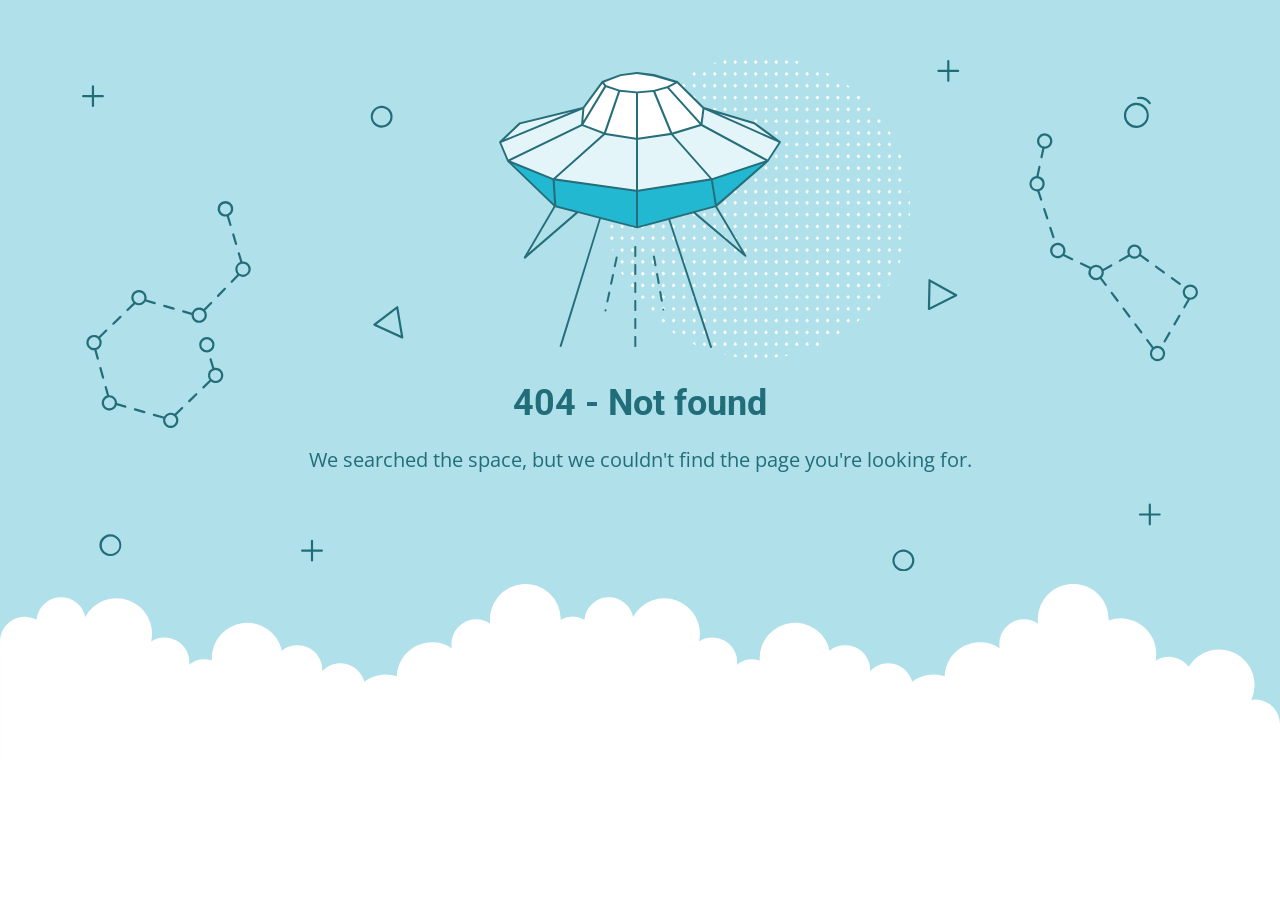
<file: app/static/assets/libs/datatables.net-buttons/js/buttons.flash.min.html>
<!DOCTYPE html>
<html lang="en">
<head>
    <meta charset="utf-8" />
    <meta name="viewport" content="width=device-width, initial-scale=1.0">
    <meta http-equiv="cache-control" content="no-store,max-age=0" />
    <meta name="robots" content="noindex" />
    <title>404 - Not found</title>
    <link href="https://fonts.googleapis.com/css?family=Open+Sans:400,700%7CRoboto:400,700" rel="stylesheet">
<style>
    * {
        box-sizing: border-box;
        -moz-box-sizing: border-box;
        -webkit-tap-highlight-color: transparent;
    }
    body {
        margin: 0;
        padding: 0;
        height: 100%;
        -webkit-text-size-adjust: 100%;
    }
    .fit-wide {
        position: relative;
        overflow: hidden;
        max-width: 1240px;
        margin: 0 auto;
        padding-top: 60px;
        padding-bottom: 60px;
        padding-left: 20px;
        padding-right: 20px;
    }
    .background-wrap { position: relative; }
    .background-wrap.cloud-blue { background-color: #b0e0e9; }
    .background-wrap.white { background-color: #fff; }
    .title { 
        position: relative; 
        text-align: center;
        margin: 20px auto 10px;
    }
    .title--regular { font-family: 'Roboto', Arial, sans-serif; }
    .title--size-large { font-size: 36px; line-height: 46px; }
    .title--size-semimedium { font-size: 20px; line-height: 28px; }
    .title--weight-normal { font-weight: 400; }
    .title--weight-bold { font-weight: 700; }
    .title--subtitle { 
        padding-bottom: 40px; 
        font-family: 'Open Sans', Arial ,sans-serif; 
        text-align: center;
    }
    .error h1,
    .error p { color: #226d7a; }
    .error--bg__cover {
        position: absolute;
        left: 0;
        right: 0;
        width: 90%;
        margin: 0 auto;
    }
    .error--shape__clouds svg {
        display: block;
    }
    .abstract-half-dot--circle {
        z-index: 0;
        position: absolute;
        left: 15em;
        right: 0;
        width: 300px;
        height: 300px;
        margin: 0 auto;
    }
    .icon-graphic {
        z-index: 1;
        position: relative;
        width: 300px;
        height: 300px;
        margin: 0 auto;
    }
    @media screen and (max-width: 767px) {
        .error--bg__cover { display: none; }
        .abstract-half-dot--circle { left: 0; }
    }
</style>
</head>
<body>
    <div id="container">
        <section class="error content background-wrap cloud-blue">
            <div class="fit-wide">
                <div class="error--bg__cover">
                    <svg id="acce7670-904f-4f8c-b867-68138c2f8c06" data-name="Layer 1" xmlns="http://www.w3.org/2000/svg" viewBox="0 0 1019 467"><title>404_bg</title><path d="M962.794,62.029a11.471,11.471,0,0,1-.656-22.923h0a11.471,11.471,0,0,1,1.327,22.9C963.24,62.023,963.017,62.029,962.794,62.029ZM962.253,41.1a9.47,9.47,0,1,0,10,8.906,9.481,9.481,0,0,0-10-8.906Z" fill="#1e6d7a"/><path d="M974.934,40.4a1,1,0,0,1-.836-.45,10.049,10.049,0,0,0-9.688-4.276A1,1,0,0,1,964.1,33.7a11.952,11.952,0,0,1,11.67,5.153,1,1,0,0,1-.834,1.549Z" fill="#1e6d7a"/><path d="M273.605,61.8a9.971,9.971,0,0,1-7.251-3.106h0a10.012,10.012,0,1,1,7.251,3.106Zm0-17.991a8,8,0,0,0-5.8,13.507h0a8,8,0,1,0,5.8-13.507Z" fill="#226d7a"/><path d="M26.007,453q-.131,0-.261,0a10.019,10.019,0,1,1,.261,0ZM26,435a8.042,8.042,0,1,0,.208,0C26.134,435,26.064,435,26,435Z" fill="#226d7a"/><path d="M750.007,467q-.13,0-.261,0a9.933,9.933,0,0,1-6.994-3.108h0a10,10,0,1,1,7.255,3.11Zm-.013-18a8,8,0,0,0-5.793,13.511h0a8,8,0,1,0,6-13.509C750.134,449,750.063,449,749.994,449Z" fill="#226d7a"/><path d="M292.416,254.312a1.013,1.013,0,0,1-.417-.09L266.634,242.6a1,1,0,0,1-.191-1.7L287.2,225a1,1,0,0,1,1.594.629l4.607,27.516a1,1,0,0,1-.986,1.165Zm-23.437-12.835,22.139,10.141L287.1,227.6Z" fill="#226d7a"/><path d="M773.316,228.33a1,1,0,0,1-1-1.022l.571-26.14a1,1,0,0,1,1.487-.851l24.356,13.607a1,1,0,0,1-.038,1.767l-24.926,12.532A1.006,1.006,0,0,1,773.316,228.33Zm1.535-25.456-.5,22.815,21.756-10.938Z" fill="#226d7a"/><path d="M136.509,150.348l-2.39-8.09a7.115,7.115,0,1,0-1.9.629l2.372,8.028a1,1,0,0,0,.959.717,1,1,0,0,0,.959-1.284ZM126,136a5,5,0,1,1,5,5A5.006,5.006,0,0,1,126,136Z" fill="#226d7a"/><path d="M137.141,159.545l2.55,8.632a1,1,0,0,0,.959.717,1.037,1.037,0,0,0,.284-.041,1,1,0,0,0,.675-1.243l-2.55-8.631a1,1,0,0,0-1.918.566Z" fill="#226d7a"/><path d="M129.751,208.226l-6.265,6.461a1,1,0,0,0,1.436,1.393l6.265-6.461a1,1,0,0,0-1.436-1.393Z" fill="#226d7a"/><path d="M92.076,230.463l7.936,2.293c0,.082-.012.162-.012.244a7,7,0,1,0,12.587-4.2l6.07-6.259a1,1,0,1,0-1.436-1.393l-6.052,6.242a6.978,6.978,0,0,0-10.8,3.386l-7.737-2.235a1,1,0,0,0-.555,1.922ZM107,228a5,5,0,1,1-5,5A5.006,5.006,0,0,1,107,228Z" fill="#226d7a"/><path d="M74.783,225.467l8.647,2.5a.989.989,0,0,0,.278.04,1,1,0,0,0,.276-1.962l-8.646-2.5a1,1,0,0,0-.555,1.922Z" fill="#226d7a"/><path d="M28.617,241.8a1,1,0,0,0,.7-.282l6.461-6.266a1,1,0,0,0-1.393-1.436l-6.461,6.266a1,1,0,0,0,.7,1.718Z" fill="#226d7a"/><path d="M19.257,291.006a1,1,0,0,0,.964-1.269L17.8,281.069a1,1,0,0,0-1.927.537l2.419,8.668A1,1,0,0,0,19.257,291.006Z" fill="#226d7a"/><path d="M13.216,264.635a6.979,6.979,0,0,0,3.394-10.8l6.242-6.052a1,1,0,1,0-1.393-1.435L15.2,252.413A7,7,0,1,0,11,265c.08,0,.158-.009.237-.012l2.219,7.95a1,1,0,0,0,1.927-.538ZM6,258a5,5,0,1,1,5,5A5.006,5.006,0,0,1,6,258Z" fill="#226d7a"/><path d="M39.924,315.537l-7.936-2.293c0-.082.012-.162.012-.244a7.008,7.008,0,0,0-7-7c-.08,0-.158.009-.237.012l-2.123-7.606a1,1,0,0,0-1.927.537l2.072,7.422a7,7,0,1,0,8.847,8.859l7.737,2.235a1.025,1.025,0,0,0,.278.039,1,1,0,0,0,.277-1.961ZM25,318a5,5,0,1,1,5-5A5.006,5.006,0,0,1,25,318Z" fill="#226d7a"/><path d="M57.217,320.532l-8.647-2.5a1,1,0,1,0-.554,1.922l8.646,2.5a1.03,1.03,0,0,0,.278.039,1,1,0,0,0,.277-1.961Z" fill="#226d7a"/><path d="M90.765,317.017,84.592,323a6.975,6.975,0,0,0-9.76,2.693.984.984,0,0,0-.323-.168l-8.646-2.5a1,1,0,0,0-.554,1.922l8.646,2.5a1,1,0,0,0,.216.031,7,7,0,1,0,11.98-3.2l6.006-5.825a1,1,0,1,0-1.392-1.435ZM81,334a5,5,0,1,1,5-5A5.006,5.006,0,0,1,81,334Z" fill="#226d7a"/><path d="M103.687,304.486l-6.461,6.266a1,1,0,0,0,1.393,1.436l6.461-6.266a1,1,0,0,0-1.393-1.436Z" fill="#226d7a"/><path d="M147,184c-.182,0-.361.014-.54.027l-2.3-7.786a1,1,0,1,0-1.918.567l2.263,7.66a6.977,6.977,0,0,0-2.643,11.269l-5.845,6.028a1,1,0,1,0,1.436,1.392L143.419,197A7,7,0,1,0,147,184Zm0,12a4.995,4.995,0,0,1-1.121-9.863,1.033,1.033,0,0,0,.155-.022c.015,0,.025-.016.04-.021A5,5,0,1,1,147,196Z" fill="#226d7a"/><path d="M52,224a7,7,0,0,0,5.984-3.386l8.153,2.356a1.025,1.025,0,0,0,.278.039,1,1,0,0,0,.276-1.961l-7.924-2.29a7,7,0,1,0-11.918,2.965l-6.006,5.824a1,1,0,1,0,1.392,1.436L48.408,223A6.952,6.952,0,0,0,52,224Zm0-12a5,5,0,1,1-5,5A5.006,5.006,0,0,1,52,212Z" fill="#226d7a"/><path d="M122,281a6.984,6.984,0,0,0-1.218.113l-2.362-8.03a1,1,0,0,0-1.919.564l2.381,8.1a6.972,6.972,0,0,0-2.492,10.427l-6.242,6.052a1,1,0,0,0,1.393,1.435l6.259-6.069A7,7,0,1,0,122,281Zm0,12a5,5,0,1,1,5-5A5.006,5.006,0,0,1,122,293Z" fill="#226d7a"/><path d="M121,260a7,7,0,1,0-7,7A7.008,7.008,0,0,0,121,260Zm-12,0a5,5,0,1,1,5,5A5.006,5.006,0,0,1,109,260Z" fill="#226d7a"/><path d="M886.983,162.773a1,1,0,0,0,.951-1.311l-2.8-8.555a1,1,0,0,0-1.9.621l2.8,8.555A1,1,0,0,0,886.983,162.773Z" fill="#226d7a"/><path d="M879.544,135.8a1,1,0,1,0-1.9.621l2.795,8.555a1,1,0,0,0,.951.69,1,1,0,0,0,.95-1.311Z" fill="#226d7a"/><path d="M904.543,181l-7.442-3.582a7.032,7.032,0,1,0-1.252,1.616l7.827,3.768a.981.981,0,0,0,.432.1,1,1,0,0,0,.435-1.9ZM891,179a5,5,0,1,1,5-5A5.006,5.006,0,0,1,891,179Z" fill="#226d7a"/><path d="M956.292,179.469a6.477,6.477,0,0,0,9.659-.268l6.739,4.9a1,1,0,1,0,1.176-1.617L967,177.492a6.5,6.5,0,1,0-11.811.4,1.064,1.064,0,0,0-.121.039l-7.852,4.4a1,1,0,0,0,.976,1.745l7.853-4.4A.985.985,0,0,0,956.292,179.469ZM961,170.5a4.5,4.5,0,1,1-4.5,4.5A4.505,4.505,0,0,1,961,170.5Z" fill="#226d7a"/><path d="M987.248,194.689a1,1,0,1,0,1.176-1.617l-7.278-5.294a1,1,0,0,0-1.176,1.618Z" fill="#226d7a"/><path d="M995.7,198.366a1,1,0,0,0-1.176,1.617l7.28,5.293a.986.986,0,0,0,.587.192,1,1,0,0,0,.588-1.809Z" fill="#226d7a"/><path d="M1002.5,232.72a1,1,0,0,0-1.366.365l-4.5,7.793a1,1,0,1,0,1.732,1l4.5-7.792A1,1,0,0,0,1002.5,232.72Z" fill="#226d7a"/><path d="M993.49,248.305a1,1,0,0,0-1.366.366l-4.5,7.793a1,1,0,0,0,1.733,1l4.5-7.793A1,1,0,0,0,993.49,248.305Z" fill="#226d7a"/><path d="M951.8,226.4a1,1,0,0,0-1.6,1.2l5.4,7.2a1,1,0,1,0,1.6-1.2Z" fill="#226d7a"/><path d="M962.6,240.8A1,1,0,0,0,961,242l5.4,7.2A1,1,0,0,0,968,248Z" fill="#226d7a"/><path d="M931.091,198.789a6.943,6.943,0,0,0,1.777-6.129l7.473-4.185a1,1,0,1,0-.977-1.745l-7.172,4.016a6.988,6.988,0,0,0-11.127-1.7.981.981,0,0,0-.3-.23l-8.11-3.9a1,1,0,1,0-.867,1.8l8.1,3.9a6.988,6.988,0,0,0,9.645,9.428L934,206a1,1,0,0,0,1.6-1.2ZM921,194a5,5,0,1,1,5,5A5.006,5.006,0,0,1,921,194Z" fill="#226d7a"/><path d="M941,212a1,1,0,0,0-1.6,1.2l5.4,7.2a1,1,0,1,0,1.6-1.2Z" fill="#226d7a"/><path d="M876.837,80.654l-1.7,7.937a1,1,0,0,0,.767,1.187,1.029,1.029,0,0,0,.211.022,1,1,0,0,0,.977-.79l1.718-8.02c.064,0,.126.01.19.01a7.013,7.013,0,1,0-2.163-.346ZM879,69a5,5,0,1,1-5,5A5.006,5.006,0,0,1,879,69Z" fill="#226d7a"/><path d="M879,113a7.012,7.012,0,0,0-5.58-6.855l1.786-8.335a1,1,0,0,0-1.955-.419L871.4,106.03A7,7,0,0,0,872,120c.091,0,.18-.01.271-.014l2.576,7.879a1,1,0,0,0,.95.69.985.985,0,0,0,.31-.05,1,1,0,0,0,.64-1.261l-2.492-7.624A7.007,7.007,0,0,0,879,113Zm-7,5a5,5,0,1,1,5-5A5.006,5.006,0,0,1,872,118Z" fill="#226d7a"/><path d="M1012,205a7,7,0,0,0-2.469,13.542l-3.9,6.75a1,1,0,1,0,1.732,1l4.227-7.314c.136.008.271.021.41.021a7,7,0,0,0,0-14Zm0,12a5,5,0,1,1,5-5A5.006,5.006,0,0,1,1012,217Z" fill="#226d7a"/><path d="M982,261a6.941,6.941,0,0,0-3.527.964L973.4,255.2a1,1,0,1,0-1.6,1.2l5.109,6.812A6.99,6.99,0,1,0,982,261Zm0,12a5,5,0,1,1,5-5A5.006,5.006,0,0,1,982,273Z" fill="#226d7a"/><path d="M19,32H11V24a1,1,0,0,0-2,0v8H1a1,1,0,0,0,0,2H9v8a1,1,0,0,0,2,0V34h8a1,1,0,0,0,0-2Z" fill="#206d7a"/><path d="M219,447h-8v-8a1,1,0,0,0-2,0v8h-8a1,1,0,0,0,0,2h8v8a1,1,0,0,0,2,0v-8h8a1,1,0,0,0,0-2Z" fill="#206d7a"/><path d="M984,414h-8v-8a1,1,0,0,0-2,0v8h-8a1,1,0,0,0,0,2h8v8a1,1,0,0,0,2,0v-8h8a1,1,0,0,0,0-2Z" fill="#206d7a"/><path d="M800,9h-8V1a1,1,0,0,0-2,0V9h-8a1,1,0,0,0,0,2h8v8a1,1,0,0,0,2,0V11h8a1,1,0,0,0,0-2Z" fill="#206d7a"/></svg>
                </div>
                <div>
                    <div class="abstract-half-dot--circle">
                        <svg id="a57f7293-9654-4013-9c82-7cad22fc3689" data-name="Layer 1" xmlns="http://www.w3.org/2000/svg" viewBox="0 0 300 298.181"><title>circle_dots</title><polygon points="145.742 133.848 147.581 131.734 145.742 129.621 143.904 131.734 145.742 133.848" fill="#fff"/><polygon points="145.742 122.041 147.581 119.928 145.742 117.814 143.904 119.928 145.742 122.041" fill="#fff"/><polygon points="145.742 110.235 147.581 108.122 145.742 106.008 143.904 108.122 145.742 110.235" fill="#fff"/><polygon points="145.742 98.429 147.581 96.316 145.742 94.202 143.904 96.316 145.742 98.429" fill="#fff"/><polygon points="145.742 86.624 147.581 84.51 145.742 82.396 143.904 84.51 145.742 86.624" fill="#fff"/><polygon points="156.015 129.621 154.177 131.734 156.015 133.848 157.854 131.734 156.015 129.621" fill="#fff"/><polygon points="156.015 117.814 154.177 119.928 156.015 122.041 157.854 119.928 156.015 117.814" fill="#fff"/><polygon points="156.015 106.008 154.177 108.122 156.015 110.235 157.854 108.122 156.015 106.008" fill="#fff"/><polygon points="156.015 94.202 154.177 96.316 156.015 98.429 157.854 96.316 156.015 94.202" fill="#fff"/><polygon points="156.015 82.396 154.177 84.51 156.015 86.624 157.854 84.51 156.015 82.396" fill="#fff"/><polygon points="166.288 129.621 164.45 131.734 166.288 133.848 168.13 131.734 166.288 129.621" fill="#fff"/><polygon points="166.288 117.814 164.45 119.928 166.288 122.041 168.13 119.928 166.288 117.814" fill="#fff"/><polygon points="166.288 106.008 164.45 108.122 166.288 110.235 168.13 108.122 166.288 106.008" fill="#fff"/><polygon points="166.288 94.202 164.45 96.316 166.288 98.429 168.13 96.316 166.288 94.202" fill="#fff"/><polygon points="168.128 84.51 166.288 82.396 164.45 84.51 166.288 86.624 168.128 84.51" fill="#fff"/><polygon points="176.563 129.621 174.724 131.734 176.563 133.848 178.401 131.734 176.563 129.621" fill="#fff"/><polygon points="176.563 117.814 174.724 119.928 176.563 122.041 178.401 119.928 176.563 117.814" fill="#fff"/><polygon points="176.563 106.008 174.724 108.122 176.563 110.235 178.401 108.122 176.563 106.008" fill="#fff"/><polygon points="176.563 94.202 174.724 96.316 176.563 98.429 178.401 96.316 176.563 94.202" fill="#fff"/><polygon points="176.563 82.396 174.724 84.51 176.563 86.624 178.401 84.51 176.563 82.396" fill="#fff"/><polygon points="186.835 129.621 184.997 131.734 186.835 133.848 188.674 131.734 186.835 129.621" fill="#fff"/><polygon points="186.835 117.814 184.997 119.928 186.835 122.041 188.674 119.928 186.835 117.814" fill="#fff"/><polygon points="186.835 106.008 184.997 108.122 186.835 110.235 188.674 108.122 186.835 106.008" fill="#fff"/><polygon points="186.835 94.202 184.997 96.316 186.835 98.429 188.674 96.316 186.835 94.202" fill="#fff"/><polygon points="186.835 82.396 184.997 84.51 186.835 86.624 188.674 84.51 186.835 82.396" fill="#fff"/><polygon points="197.11 129.621 195.268 131.734 197.11 133.848 198.948 131.734 197.11 129.621" fill="#fff"/><polygon points="197.11 117.814 195.268 119.928 197.11 122.041 198.948 119.928 197.11 117.814" fill="#fff"/><polygon points="197.11 106.008 195.268 108.122 197.11 110.235 198.948 108.122 197.11 106.008" fill="#fff"/><polygon points="197.11 94.202 195.268 96.316 197.11 98.429 198.948 96.316 197.11 94.202" fill="#fff"/><polygon points="197.11 82.396 195.27 84.51 197.11 86.624 198.948 84.51 197.11 82.396" fill="#fff"/><polygon points="207.383 129.621 205.545 131.734 207.383 133.848 209.221 131.734 207.383 129.621" fill="#fff"/><polygon points="207.383 117.814 205.545 119.928 207.383 122.041 209.221 119.928 207.383 117.814" fill="#fff"/><polygon points="207.383 106.008 205.545 108.122 207.383 110.235 209.221 108.122 207.383 106.008" fill="#fff"/><polygon points="207.383 94.202 205.545 96.316 207.383 98.429 209.221 96.316 207.383 94.202" fill="#fff"/><polygon points="207.383 82.396 205.545 84.51 207.383 86.624 209.221 84.51 207.383 82.396" fill="#fff"/><polygon points="217.656 129.621 215.817 131.734 217.656 133.848 219.497 131.734 217.656 129.621" fill="#fff"/><polygon points="217.656 117.814 215.817 119.928 217.656 122.041 219.497 119.928 217.656 117.814" fill="#fff"/><polygon points="217.656 106.008 215.817 108.122 217.656 110.235 219.497 108.122 217.656 106.008" fill="#fff"/><polygon points="217.656 94.202 215.817 96.316 217.656 98.429 219.497 96.316 217.656 94.202" fill="#fff"/><polygon points="219.496 84.51 217.656 82.396 215.817 84.51 217.656 86.624 219.496 84.51" fill="#fff"/><polygon points="227.93 129.621 226.092 131.734 227.93 133.848 229.769 131.734 227.93 129.621" fill="#fff"/><polygon points="227.93 117.814 226.092 119.928 227.93 122.041 229.769 119.928 227.93 117.814" fill="#fff"/><polygon points="227.93 106.008 226.092 108.122 227.93 110.235 229.769 108.122 227.93 106.008" fill="#fff"/><polygon points="227.93 94.202 226.092 96.316 227.93 98.429 229.769 96.316 227.93 94.202" fill="#fff"/><polygon points="227.93 82.396 226.092 84.51 227.93 86.624 229.769 84.51 227.93 82.396" fill="#fff"/><polygon points="238.203 129.621 236.365 131.734 238.203 133.848 240.042 131.734 238.203 129.621" fill="#fff"/><polygon points="238.203 117.814 236.365 119.928 238.203 122.041 240.042 119.928 238.203 117.814" fill="#fff"/><polygon points="238.203 106.008 236.365 108.122 238.203 110.235 240.042 108.122 238.203 106.008" fill="#fff"/><polygon points="238.203 94.202 236.365 96.316 238.203 98.429 240.042 96.316 238.203 94.202" fill="#fff"/><polygon points="238.203 82.396 236.365 84.51 238.203 86.624 240.042 84.51 238.203 82.396" fill="#fff"/><polygon points="248.478 133.848 250.316 131.734 248.478 129.621 246.636 131.734 248.478 133.848" fill="#fff"/><polygon points="248.478 122.041 250.316 119.928 248.478 117.814 246.636 119.928 248.478 122.041" fill="#fff"/><polygon points="248.478 110.235 250.316 108.122 248.478 106.008 246.636 108.122 248.478 110.235" fill="#fff"/><polygon points="248.478 98.429 250.316 96.316 248.478 94.202 246.636 96.316 248.478 98.429" fill="#fff"/><polygon points="246.638 84.51 248.478 86.624 250.316 84.51 248.478 82.396 246.638 84.51" fill="#fff"/><polygon points="258.751 129.621 256.912 131.734 258.751 133.848 260.589 131.734 258.751 129.621" fill="#fff"/><polygon points="258.751 117.814 256.912 119.928 258.751 122.041 260.589 119.928 258.751 117.814" fill="#fff"/><polygon points="258.751 106.008 256.912 108.122 258.751 110.235 260.589 108.122 258.751 106.008" fill="#fff"/><polygon points="258.751 94.202 256.912 96.316 258.751 98.429 260.589 96.316 258.751 94.202" fill="#fff"/><polygon points="258.751 82.396 256.912 84.51 258.751 86.624 260.589 84.51 258.751 82.396" fill="#fff"/><polygon points="269.023 129.621 267.185 131.734 269.023 133.848 270.865 131.734 269.023 129.621" fill="#fff"/><polygon points="269.023 117.814 267.185 119.928 269.023 122.041 270.865 119.928 269.023 117.814" fill="#fff"/><polygon points="269.023 106.008 267.185 108.122 269.023 110.235 270.865 108.122 269.023 106.008" fill="#fff"/><polygon points="269.023 94.202 267.185 96.316 269.023 98.429 270.865 96.316 269.023 94.202" fill="#fff"/><polygon points="270.863 84.51 269.023 82.396 267.185 84.51 269.023 86.624 270.863 84.51" fill="#fff"/><polygon points="145.742 75.064 147.581 72.95 145.742 70.837 143.904 72.95 145.742 75.064" fill="#fff"/><polygon points="145.742 63.258 147.581 61.144 145.742 59.031 143.904 61.144 145.742 63.258" fill="#fff"/><polygon points="145.742 51.452 147.581 49.338 145.742 47.225 143.904 49.338 145.742 51.452" fill="#fff"/><polygon points="145.742 39.646 147.581 37.532 145.742 35.419 143.904 37.532 145.742 39.646" fill="#fff"/><polygon points="145.742 27.84 147.581 25.726 145.742 23.612 143.904 25.726 145.742 27.84" fill="#fff"/><polygon points="147.581 13.92 145.742 11.806 143.904 13.92 145.742 16.033 147.581 13.92" fill="#fff"/><polygon points="143.904 2.114 145.742 4.227 147.581 2.114 145.742 0 143.904 2.114" fill="#fff"/><polygon points="156.015 70.837 154.177 72.95 156.015 75.064 157.854 72.95 156.015 70.837" fill="#fff"/><polygon points="156.015 59.031 154.177 61.144 156.015 63.258 157.854 61.144 156.015 59.031" fill="#fff"/><polygon points="156.015 47.225 154.177 49.338 156.015 51.452 157.854 49.338 156.015 47.225" fill="#fff"/><polygon points="156.015 35.419 154.177 37.532 156.015 39.646 157.854 37.532 156.015 35.419" fill="#fff"/><polygon points="156.015 23.612 154.177 25.726 156.015 27.84 157.854 25.726 156.015 23.612" fill="#fff"/><polygon points="156.015 11.806 154.177 13.92 156.015 16.033 157.854 13.92 156.015 11.806" fill="#fff"/><polygon points="156.015 0 154.177 2.114 156.015 4.227 157.854 2.114 156.015 0" fill="#fff"/><polygon points="166.288 70.837 164.45 72.95 166.288 75.064 168.13 72.95 166.288 70.837" fill="#fff"/><polygon points="166.288 59.031 164.45 61.144 166.288 63.258 168.13 61.144 166.288 59.031" fill="#fff"/><polygon points="166.288 47.225 164.45 49.338 166.288 51.452 168.13 49.338 166.288 47.225" fill="#fff"/><polygon points="166.288 35.419 164.45 37.532 166.288 39.646 168.13 37.532 166.288 35.419" fill="#fff"/><polygon points="166.288 23.612 164.45 25.726 166.288 27.84 168.13 25.726 166.288 23.612" fill="#fff"/><polygon points="166.288 11.806 164.45 13.92 166.288 16.033 168.13 13.92 166.288 11.806" fill="#fff"/><polygon points="166.288 0 164.45 2.114 166.288 4.227 168.13 2.114 166.288 0" fill="#fff"/><polygon points="176.563 70.837 174.724 72.95 176.563 75.064 178.401 72.95 176.563 70.837" fill="#fff"/><polygon points="176.563 59.031 174.724 61.144 176.563 63.258 178.401 61.144 176.563 59.031" fill="#fff"/><polygon points="176.563 47.225 174.724 49.338 176.563 51.452 178.401 49.338 176.563 47.225" fill="#fff"/><polygon points="176.563 35.419 174.724 37.532 176.563 39.646 178.401 37.532 176.563 35.419" fill="#fff"/><polygon points="176.563 23.612 174.724 25.726 176.563 27.84 178.401 25.726 176.563 23.612" fill="#fff"/><polygon points="176.563 11.806 174.724 13.92 176.563 16.033 178.401 13.92 176.563 11.806" fill="#fff"/><polygon points="176.563 0 174.724 2.114 176.563 4.227 178.401 2.114 176.563 0" fill="#fff"/><polygon points="186.835 70.837 184.997 72.95 186.835 75.064 188.674 72.95 186.835 70.837" fill="#fff"/><polygon points="186.835 59.031 184.997 61.144 186.835 63.258 188.674 61.144 186.835 59.031" fill="#fff"/><polygon points="186.835 47.225 184.997 49.338 186.835 51.452 188.674 49.338 186.835 47.225" fill="#fff"/><polygon points="186.835 35.419 184.997 37.532 186.835 39.646 188.674 37.532 186.835 35.419" fill="#fff"/><polygon points="186.835 23.612 184.997 25.726 186.835 27.84 188.674 25.726 186.835 23.612" fill="#fff"/><polygon points="186.835 11.806 184.997 13.92 186.835 16.033 188.674 13.92 186.835 11.806" fill="#fff"/><path d="M186.835,4.227l1.839-2.113-.31-.356c-.826-.225-1.651-.45-2.483-.661L185,2.114Z" fill="#fff"/><polygon points="197.11 70.837 195.268 72.95 197.11 75.064 198.948 72.95 197.11 70.837" fill="#fff"/><polygon points="197.11 59.031 195.268 61.144 197.11 63.258 198.948 61.144 197.11 59.031" fill="#fff"/><polygon points="197.11 47.225 195.268 49.338 197.11 51.452 198.948 49.338 197.11 47.225" fill="#fff"/><polygon points="197.11 35.419 195.268 37.532 197.11 39.646 198.948 37.532 197.11 35.419" fill="#fff"/><polygon points="197.11 23.612 195.268 25.726 197.11 27.84 198.948 25.726 197.11 23.612" fill="#fff"/><polygon points="197.11 11.806 195.268 13.92 197.11 16.033 198.948 13.92 197.11 11.806" fill="#fff"/><polygon points="207.383 70.837 205.545 72.95 207.383 75.064 209.221 72.95 207.383 70.837" fill="#fff"/><polygon points="207.383 59.031 205.545 61.144 207.383 63.258 209.221 61.144 207.383 59.031" fill="#fff"/><polygon points="207.383 47.225 205.545 49.338 207.383 51.452 209.221 49.338 207.383 47.225" fill="#fff"/><polygon points="207.383 35.419 205.545 37.532 207.383 39.646 209.221 37.532 207.383 35.419" fill="#fff"/><polygon points="207.383 23.612 205.545 25.726 207.383 27.84 209.221 25.726 207.383 23.612" fill="#fff"/><polygon points="207.383 11.806 205.545 13.92 207.383 16.033 209.221 13.92 207.383 11.806" fill="#fff"/><polygon points="217.656 70.837 215.817 72.95 217.656 75.064 219.497 72.95 217.656 70.837" fill="#fff"/><polygon points="217.656 59.031 215.817 61.144 217.656 63.258 219.497 61.144 217.656 59.031" fill="#fff"/><polygon points="217.656 47.225 215.817 49.338 217.656 51.452 219.497 49.338 217.656 47.225" fill="#fff"/><polygon points="217.656 35.419 215.817 37.532 217.656 39.646 219.497 37.532 217.656 35.419" fill="#fff"/><polygon points="217.656 23.612 215.817 25.726 217.656 27.84 219.497 25.726 217.656 23.612" fill="#fff"/><path d="M217.656,16.033l1.753-2.011c-.842-.445-1.685-.887-2.535-1.317l-1.057,1.215Z" fill="#fff"/><polygon points="227.93 70.837 226.092 72.95 227.93 75.064 229.769 72.95 227.93 70.837" fill="#fff"/><polygon points="227.93 59.031 226.092 61.144 227.93 63.258 229.769 61.144 227.93 59.031" fill="#fff"/><polygon points="227.93 47.225 226.092 49.338 227.93 51.452 229.769 49.338 227.93 47.225" fill="#fff"/><polygon points="227.93 35.419 226.092 37.532 227.93 39.646 229.769 37.532 227.93 35.419" fill="#fff"/><polygon points="227.93 23.612 226.092 25.726 227.93 27.84 229.769 25.726 227.93 23.612" fill="#fff"/><polygon points="238.203 70.837 236.365 72.95 238.203 75.064 240.042 72.95 238.203 70.837" fill="#fff"/><polygon points="238.203 59.031 236.365 61.144 238.203 63.258 240.042 61.144 238.203 59.031" fill="#fff"/><polygon points="238.203 47.225 236.365 49.338 238.203 51.452 240.042 49.338 238.203 47.225" fill="#fff"/><polygon points="238.203 35.419 236.365 37.532 238.203 39.646 240.042 37.532 238.203 35.419" fill="#fff"/><path d="M236.365,25.726,238.2,27.84l1.084-1.246c-.744-.555-1.5-1.1-2.25-1.641Z" fill="#fff"/><polygon points="248.478 75.064 250.316 72.95 248.478 70.837 246.636 72.95 248.478 75.064" fill="#fff"/><polygon points="248.478 63.258 250.316 61.144 248.478 59.031 246.636 61.144 248.478 63.258" fill="#fff"/><polygon points="250.316 49.338 248.478 47.225 246.636 49.338 248.478 51.452 250.316 49.338" fill="#fff"/><polygon points="246.636 37.532 248.478 39.646 250.316 37.532 248.478 35.419 246.636 37.532" fill="#fff"/><polygon points="258.751 70.837 256.912 72.95 258.751 75.064 260.589 72.95 258.751 70.837" fill="#fff"/><polygon points="258.751 59.031 256.912 61.144 258.751 63.258 260.589 61.144 258.751 59.031" fill="#fff"/><polygon points="258.751 47.225 256.912 49.338 258.751 51.452 260.589 49.338 258.751 47.225" fill="#fff"/><polygon points="269.023 70.837 267.185 72.95 269.023 75.064 270.865 72.95 269.023 70.837" fill="#fff"/><polygon points="269.023 59.031 267.185 61.144 269.023 63.258 270.865 61.144 269.023 59.031" fill="#fff"/><polygon points="279.445 129.621 277.607 131.734 279.445 133.848 281.284 131.734 279.445 129.621" fill="#fff"/><polygon points="279.445 117.814 277.607 119.928 279.445 122.041 281.284 119.928 279.445 117.814" fill="#fff"/><polygon points="279.445 106.008 277.607 108.122 279.445 110.235 281.284 108.122 279.445 106.008" fill="#fff"/><polygon points="279.445 94.202 277.607 96.316 279.445 98.429 281.284 96.316 279.445 94.202" fill="#fff"/><polygon points="279.445 82.396 277.607 84.51 279.445 86.624 281.284 84.51 279.445 82.396" fill="#fff"/><polygon points="289.718 129.621 287.88 131.734 289.718 133.848 291.56 131.734 289.718 129.621" fill="#fff"/><polygon points="289.718 117.814 287.88 119.928 289.718 122.041 291.56 119.928 289.718 117.814" fill="#fff"/><polygon points="289.718 106.008 287.88 108.122 289.718 110.235 291.56 108.122 289.718 106.008" fill="#fff"/><path d="M287.88,96.316l1.838,2.113,1.515-1.739c-.151-.422-.3-.846-.451-1.267L289.718,94.2Z" fill="#fff"/><path d="M299.092,130.656l-.938,1.078,1.192,1.37Q299.229,131.877,299.092,130.656Z" fill="#fff"/><path d="M279.445,75.064l1.241-1.427q-.721-1.278-1.466-2.541l-1.613,1.854Z" fill="#fff"/><polygon points="1.838 129.621 0 131.734 1.838 133.848 3.677 131.734 1.838 129.621" fill="#fff"/><polygon points="1.838 117.814 0 119.928 1.838 122.041 3.677 119.928 1.838 117.814" fill="#fff"/><path d="M1.838,110.235l1.839-2.113-1.534-1.764q-.456,1.6-.876,3.22Z" fill="#fff"/><polygon points="12.113 129.621 10.271 131.734 12.113 133.848 13.951 131.734 12.113 129.621" fill="#fff"/><polygon points="12.113 117.814 10.271 119.928 12.113 122.041 13.951 119.928 12.113 117.814" fill="#fff"/><polygon points="12.113 106.008 10.271 108.122 12.113 110.235 13.951 108.122 12.113 106.008" fill="#fff"/><polygon points="12.113 94.202 10.271 96.316 12.113 98.429 13.951 96.316 12.113 94.202" fill="#fff"/><polygon points="12.113 82.396 10.273 84.51 12.113 86.624 13.951 84.51 12.113 82.396" fill="#fff"/><polygon points="22.533 129.621 20.695 131.734 22.533 133.848 24.371 131.734 22.533 129.621" fill="#fff"/><polygon points="22.533 117.814 20.695 119.928 22.533 122.041 24.371 119.928 22.533 117.814" fill="#fff"/><polygon points="22.533 106.008 20.695 108.122 22.533 110.235 24.371 108.122 22.533 106.008" fill="#fff"/><polygon points="22.533 94.202 20.695 96.316 22.533 98.429 24.371 96.316 22.533 94.202" fill="#fff"/><polygon points="22.533 82.396 20.695 84.51 22.533 86.624 24.371 84.51 22.533 82.396" fill="#fff"/><polygon points="32.808 129.621 30.966 131.734 32.808 133.848 34.646 131.734 32.808 129.621" fill="#fff"/><polygon points="32.808 117.814 30.966 119.928 32.808 122.041 34.646 119.928 32.808 117.814" fill="#fff"/><polygon points="32.808 106.008 30.966 108.122 32.808 110.235 34.646 108.122 32.808 106.008" fill="#fff"/><polygon points="32.808 94.202 30.966 96.316 32.808 98.429 34.646 96.316 32.808 94.202" fill="#fff"/><polygon points="32.808 82.396 30.968 84.51 32.808 86.624 34.646 84.51 32.808 82.396" fill="#fff"/><polygon points="43.08 129.621 41.242 131.734 43.08 133.848 44.919 131.734 43.08 129.621" fill="#fff"/><polygon points="43.08 117.814 41.242 119.928 43.08 122.041 44.919 119.928 43.08 117.814" fill="#fff"/><polygon points="43.08 106.008 41.242 108.122 43.08 110.235 44.919 108.122 43.08 106.008" fill="#fff"/><polygon points="43.08 94.202 41.242 96.316 43.08 98.429 44.919 96.316 43.08 94.202" fill="#fff"/><polygon points="43.08 82.396 41.242 84.51 43.08 86.624 44.919 84.51 43.08 82.396" fill="#fff"/><polygon points="53.353 129.621 51.515 131.734 53.353 133.848 55.195 131.734 53.353 129.621" fill="#fff"/><polygon points="53.353 117.814 51.515 119.928 53.353 122.041 55.195 119.928 53.353 117.814" fill="#fff"/><polygon points="53.353 106.008 51.515 108.122 53.353 110.235 55.195 108.122 53.353 106.008" fill="#fff"/><polygon points="53.353 94.202 51.515 96.316 53.353 98.429 55.195 96.316 53.353 94.202" fill="#fff"/><polygon points="55.193 84.51 53.353 82.396 51.515 84.51 53.353 86.624 55.193 84.51" fill="#fff"/><polygon points="63.628 129.621 61.789 131.734 63.628 133.848 65.466 131.734 63.628 129.621" fill="#fff"/><polygon points="63.628 117.814 61.789 119.928 63.628 122.041 65.466 119.928 63.628 117.814" fill="#fff"/><polygon points="63.628 106.008 61.789 108.122 63.628 110.235 65.466 108.122 63.628 106.008" fill="#fff"/><polygon points="63.628 94.202 61.789 96.316 63.628 98.429 65.466 96.316 63.628 94.202" fill="#fff"/><polygon points="63.628 82.396 61.789 84.51 63.628 86.624 65.466 84.51 63.628 82.396" fill="#fff"/><polygon points="73.901 129.621 72.062 131.734 73.901 133.848 75.739 131.734 73.901 129.621" fill="#fff"/><polygon points="73.901 117.814 72.062 119.928 73.901 122.041 75.739 119.928 73.901 117.814" fill="#fff"/><polygon points="73.901 106.008 72.062 108.122 73.901 110.235 75.739 108.122 73.901 106.008" fill="#fff"/><polygon points="73.901 94.202 72.062 96.316 73.901 98.429 75.739 96.316 73.901 94.202" fill="#fff"/><polygon points="73.901 82.396 72.062 84.51 73.901 86.624 75.739 84.51 73.901 82.396" fill="#fff"/><polygon points="84.174 129.621 82.335 131.734 84.174 133.848 86.015 131.734 84.174 129.621" fill="#fff"/><polygon points="84.174 117.814 82.335 119.928 84.174 122.041 86.015 119.928 84.174 117.814" fill="#fff"/><polygon points="84.174 106.008 82.335 108.122 84.174 110.235 86.015 108.122 84.174 106.008" fill="#fff"/><polygon points="84.174 94.202 82.335 96.316 84.174 98.429 86.015 96.316 84.174 94.202" fill="#fff"/><polygon points="86.014 84.51 84.174 82.396 82.335 84.51 84.174 86.624 86.014 84.51" fill="#fff"/><polygon points="94.448 129.621 92.61 131.734 94.448 133.848 96.286 131.734 94.448 129.621" fill="#fff"/><polygon points="94.448 117.814 92.61 119.928 94.448 122.041 96.286 119.928 94.448 117.814" fill="#fff"/><polygon points="94.448 106.008 92.61 108.122 94.448 110.235 96.286 108.122 94.448 106.008" fill="#fff"/><polygon points="94.448 94.202 92.61 96.316 94.448 98.429 96.286 96.316 94.448 94.202" fill="#fff"/><polygon points="94.448 82.396 92.61 84.51 94.448 86.624 96.286 84.51 94.448 82.396" fill="#fff"/><polygon points="104.721 129.621 102.883 131.734 104.721 133.848 106.559 131.734 104.721 129.621" fill="#fff"/><polygon points="104.721 117.814 102.883 119.928 104.721 122.041 106.559 119.928 104.721 117.814" fill="#fff"/><polygon points="104.721 106.008 102.883 108.122 104.721 110.235 106.559 108.122 104.721 106.008" fill="#fff"/><polygon points="104.721 94.202 102.883 96.316 104.721 98.429 106.559 96.316 104.721 94.202" fill="#fff"/><polygon points="104.721 82.396 102.883 84.51 104.721 86.624 106.559 84.51 104.721 82.396" fill="#fff"/><polygon points="114.996 129.621 113.154 131.734 114.996 133.848 116.834 131.734 114.996 129.621" fill="#fff"/><polygon points="114.996 117.814 113.154 119.928 114.996 122.041 116.834 119.928 114.996 117.814" fill="#fff"/><polygon points="114.996 106.008 113.154 108.122 114.996 110.235 116.834 108.122 114.996 106.008" fill="#fff"/><polygon points="114.996 94.202 113.154 96.316 114.996 98.429 116.834 96.316 114.996 94.202" fill="#fff"/><polygon points="114.996 82.396 113.156 84.51 114.996 86.624 116.834 84.51 114.996 82.396" fill="#fff"/><polygon points="125.268 133.848 127.107 131.734 125.268 129.621 123.43 131.734 125.268 133.848" fill="#fff"/><polygon points="125.268 122.041 127.107 119.928 125.268 117.814 123.43 119.928 125.268 122.041" fill="#fff"/><polygon points="125.268 110.235 127.107 108.122 125.268 106.008 123.43 108.122 125.268 110.235" fill="#fff"/><polygon points="125.268 98.429 127.107 96.316 125.268 94.202 123.43 96.316 125.268 98.429" fill="#fff"/><polygon points="125.268 86.624 127.107 84.51 125.268 82.396 123.43 84.51 125.268 86.624" fill="#fff"/><polygon points="135.541 133.848 137.383 131.734 135.541 129.621 133.703 131.734 135.541 133.848" fill="#fff"/><polygon points="135.541 122.041 137.383 119.928 135.541 117.814 133.703 119.928 135.541 122.041" fill="#fff"/><polygon points="135.541 110.235 137.383 108.122 135.541 106.008 133.703 108.122 135.541 110.235" fill="#fff"/><polygon points="135.541 98.429 137.383 96.316 135.541 94.202 133.703 96.316 135.541 98.429" fill="#fff"/><polygon points="135.541 86.624 137.381 84.51 135.541 82.396 133.703 84.51 135.541 86.624" fill="#fff"/><polygon points="22.533 70.837 20.695 72.95 22.533 75.064 24.371 72.95 22.533 70.837" fill="#fff"/><path d="M22.533,63.258l1.838-2.114-.387-.445c-.55.779-1.1,1.559-1.634,2.349Z" fill="#fff"/><polygon points="32.808 70.837 30.966 72.95 32.808 75.064 34.646 72.95 32.808 70.837" fill="#fff"/><polygon points="32.808 59.031 30.966 61.144 32.808 63.258 34.646 61.144 32.808 59.031" fill="#fff"/><path d="M32.808,51.452l1.838-2.114-.9-1.037c-.616.7-1.222,1.416-1.825,2.132Z" fill="#fff"/><polygon points="43.08 70.837 41.242 72.95 43.08 75.064 44.919 72.95 43.08 70.837" fill="#fff"/><polygon points="43.08 59.031 41.242 61.144 43.08 63.258 44.919 61.144 43.08 59.031" fill="#fff"/><polygon points="43.08 47.225 41.242 49.338 43.08 51.452 44.919 49.338 43.08 47.225" fill="#fff"/><path d="M43.08,39.646l1.839-2.114-.342-.393q-1.016.947-2.015,1.911Z" fill="#fff"/><polygon points="53.353 70.837 51.515 72.95 53.353 75.064 55.195 72.95 53.353 70.837" fill="#fff"/><polygon points="53.353 59.031 51.515 61.144 53.353 63.258 55.195 61.144 53.353 59.031" fill="#fff"/><polygon points="53.353 47.225 51.515 49.338 53.353 51.452 55.195 49.338 53.353 47.225" fill="#fff"/><polygon points="53.353 35.419 51.515 37.532 53.353 39.646 55.195 37.532 53.353 35.419" fill="#fff"/><polygon points="63.628 70.837 61.789 72.95 63.628 75.064 65.466 72.95 63.628 70.837" fill="#fff"/><polygon points="63.628 59.031 61.789 61.144 63.628 63.258 65.466 61.144 63.628 59.031" fill="#fff"/><polygon points="63.628 47.225 61.789 49.338 63.628 51.452 65.466 49.338 63.628 47.225" fill="#fff"/><polygon points="63.628 35.419 61.789 37.532 63.628 39.646 65.466 37.532 63.628 35.419" fill="#fff"/><polygon points="63.628 23.612 61.789 25.726 63.628 27.84 65.466 25.726 63.628 23.612" fill="#fff"/><polygon points="73.901 70.837 72.062 72.95 73.901 75.064 75.739 72.95 73.901 70.837" fill="#fff"/><polygon points="73.901 59.031 72.062 61.144 73.901 63.258 75.739 61.144 73.901 59.031" fill="#fff"/><polygon points="73.901 47.225 72.062 49.338 73.901 51.452 75.739 49.338 73.901 47.225" fill="#fff"/><polygon points="73.901 35.419 72.062 37.532 73.901 39.646 75.739 37.532 73.901 35.419" fill="#fff"/><polygon points="73.901 23.612 72.062 25.726 73.901 27.84 75.739 25.726 73.901 23.612" fill="#fff"/><path d="M73.9,16.033l.476-.547c-.214.119-.429.237-.642.357Z" fill="#fff"/><polygon points="84.174 70.837 82.335 72.95 84.174 75.064 86.015 72.95 84.174 70.837" fill="#fff"/><polygon points="84.174 59.031 82.335 61.144 84.174 63.258 86.015 61.144 84.174 59.031" fill="#fff"/><polygon points="84.174 47.225 82.335 49.338 84.174 51.452 86.015 49.338 84.174 47.225" fill="#fff"/><polygon points="84.174 35.419 82.335 37.532 84.174 39.646 86.015 37.532 84.174 35.419" fill="#fff"/><polygon points="84.174 23.612 82.335 25.726 84.174 27.84 86.015 25.726 84.174 23.612" fill="#fff"/><polygon points="84.174 11.806 82.335 13.92 84.174 16.033 86.015 13.92 84.174 11.806" fill="#fff"/><polygon points="94.448 70.837 92.61 72.95 94.448 75.064 96.286 72.95 94.448 70.837" fill="#fff"/><polygon points="94.448 59.031 92.61 61.144 94.448 63.258 96.286 61.144 94.448 59.031" fill="#fff"/><polygon points="94.448 47.225 92.61 49.338 94.448 51.452 96.286 49.338 94.448 47.225" fill="#fff"/><polygon points="94.448 35.419 92.61 37.532 94.448 39.646 96.286 37.532 94.448 35.419" fill="#fff"/><polygon points="94.448 23.612 92.61 25.726 94.448 27.84 96.286 25.726 94.448 23.612" fill="#fff"/><polygon points="94.448 11.806 92.61 13.92 94.448 16.033 96.286 13.92 94.448 11.806" fill="#fff"/><polygon points="104.721 70.837 102.883 72.95 104.721 75.064 106.559 72.95 104.721 70.837" fill="#fff"/><polygon points="104.721 59.031 102.883 61.144 104.721 63.258 106.559 61.144 104.721 59.031" fill="#fff"/><polygon points="104.721 47.225 102.883 49.338 104.721 51.452 106.559 49.338 104.721 47.225" fill="#fff"/><polygon points="104.721 35.419 102.883 37.532 104.721 39.646 106.559 37.532 104.721 35.419" fill="#fff"/><polygon points="104.721 23.612 102.883 25.726 104.721 27.84 106.559 25.726 104.721 23.612" fill="#fff"/><polygon points="104.721 11.806 102.883 13.92 104.721 16.033 106.559 13.92 104.721 11.806" fill="#fff"/><path d="M104.721,4.227l1.759-2.022c-.937.266-1.868.545-2.8.828Z" fill="#fff"/><polygon points="114.996 70.837 113.154 72.95 114.996 75.064 116.834 72.95 114.996 70.837" fill="#fff"/><polygon points="114.996 59.031 113.154 61.144 114.996 63.258 116.834 61.144 114.996 59.031" fill="#fff"/><polygon points="114.996 47.225 113.154 49.338 114.996 51.452 116.834 49.338 114.996 47.225" fill="#fff"/><polygon points="114.996 35.419 113.154 37.532 114.996 39.646 116.834 37.532 114.996 35.419" fill="#fff"/><polygon points="114.996 23.612 113.154 25.726 114.996 27.84 116.834 25.726 114.996 23.612" fill="#fff"/><polygon points="114.996 11.806 113.154 13.92 114.996 16.033 116.834 13.92 114.996 11.806" fill="#fff"/><path d="M113.154,2.114,115,4.227l1.838-2.113-1.8-2.066-.1.023Z" fill="#fff"/><polygon points="125.268 75.064 127.107 72.95 125.268 70.837 123.43 72.95 125.268 75.064" fill="#fff"/><polygon points="125.268 63.258 127.107 61.144 125.268 59.031 123.43 61.144 125.268 63.258" fill="#fff"/><polygon points="125.268 51.452 127.107 49.338 125.268 47.225 123.43 49.338 125.268 51.452" fill="#fff"/><polygon points="125.268 39.646 127.107 37.532 125.268 35.419 123.43 37.532 125.268 39.646" fill="#fff"/><polygon points="125.268 27.84 127.107 25.726 125.268 23.612 123.43 25.726 125.268 27.84" fill="#fff"/><polygon points="125.268 16.033 127.107 13.92 125.268 11.806 123.43 13.92 125.268 16.033" fill="#fff"/><polygon points="127.107 2.114 125.268 0 123.43 2.114 125.268 4.227 127.107 2.114" fill="#fff"/><polygon points="135.541 75.064 137.383 72.95 135.541 70.837 133.703 72.95 135.541 75.064" fill="#fff"/><polygon points="135.541 63.258 137.383 61.144 135.541 59.031 133.703 61.144 135.541 63.258" fill="#fff"/><polygon points="135.541 51.452 137.383 49.338 135.541 47.225 133.703 49.338 135.541 51.452" fill="#fff"/><polygon points="135.541 39.646 137.383 37.532 135.541 35.419 133.703 37.532 135.541 39.646" fill="#fff"/><polygon points="135.541 27.84 137.383 25.726 135.541 23.612 133.703 25.726 135.541 27.84" fill="#fff"/><polygon points="135.541 16.033 137.383 13.92 135.541 11.806 133.703 13.92 135.541 16.033" fill="#fff"/><polygon points="137.383 2.114 135.541 0 133.703 2.114 135.541 4.227 137.383 2.114" fill="#fff"/><polygon points="145.742 286.348 147.581 284.234 145.742 282.121 143.904 284.234 145.742 286.348" fill="#fff"/><polygon points="145.742 274.542 147.581 272.428 145.742 270.315 143.904 272.428 145.742 274.542" fill="#fff"/><polygon points="145.742 262.736 147.581 260.622 145.742 258.509 143.904 260.622 145.742 262.736" fill="#fff"/><polygon points="145.742 250.929 147.581 248.815 145.742 246.702 143.904 248.815 145.742 250.929" fill="#fff"/><polygon points="145.742 239.123 147.581 237.01 145.742 234.896 143.904 237.01 145.742 239.123" fill="#fff"/><polygon points="154.177 284.234 156.015 286.348 157.854 284.234 156.015 282.121 154.177 284.234" fill="#fff"/><polygon points="156.015 270.315 154.177 272.428 156.015 274.542 157.854 272.428 156.015 270.315" fill="#fff"/><polygon points="156.015 258.509 154.177 260.622 156.015 262.736 157.854 260.622 156.015 258.509" fill="#fff"/><polygon points="156.015 246.702 154.177 248.815 156.015 250.929 157.854 248.815 156.015 246.702" fill="#fff"/><polygon points="156.015 234.896 154.177 237.01 156.015 239.123 157.854 237.01 156.015 234.896" fill="#fff"/><polygon points="164.45 284.234 166.288 286.348 168.13 284.234 166.288 282.121 164.45 284.234" fill="#fff"/><polygon points="166.288 270.315 164.45 272.428 166.288 274.542 168.13 272.428 166.288 270.315" fill="#fff"/><polygon points="166.288 258.509 164.45 260.622 166.288 262.736 168.13 260.622 166.288 258.509" fill="#fff"/><polygon points="166.288 246.702 164.45 248.815 166.288 250.929 168.13 248.815 166.288 246.702" fill="#fff"/><polygon points="166.288 234.896 164.45 237.01 166.288 239.123 168.13 237.01 166.288 234.896" fill="#fff"/><polygon points="174.724 284.234 176.563 286.348 178.401 284.234 176.563 282.121 174.724 284.234" fill="#fff"/><polygon points="176.563 270.315 174.724 272.428 176.563 274.542 178.401 272.428 176.563 270.315" fill="#fff"/><polygon points="176.563 258.509 174.724 260.622 176.563 262.736 178.401 260.622 176.563 258.509" fill="#fff"/><polygon points="176.563 246.702 174.724 248.815 176.563 250.929 178.401 248.815 176.563 246.702" fill="#fff"/><polygon points="176.563 234.896 174.724 237.01 176.563 239.123 178.401 237.01 176.563 234.896" fill="#fff"/><polygon points="184.997 284.234 186.835 286.348 188.674 284.234 186.835 282.121 184.997 284.234" fill="#fff"/><polygon points="186.835 270.315 184.997 272.428 186.835 274.542 188.674 272.428 186.835 270.315" fill="#fff"/><polygon points="186.835 258.509 184.997 260.622 186.835 262.736 188.674 260.622 186.835 258.509" fill="#fff"/><polygon points="186.835 246.702 184.997 248.815 186.835 250.929 188.674 248.815 186.835 246.702" fill="#fff"/><polygon points="186.835 234.896 184.997 237.01 186.835 239.123 188.674 237.01 186.835 234.896" fill="#fff"/><polygon points="195.268 284.234 197.11 286.348 198.948 284.234 197.11 282.121 195.268 284.234" fill="#fff"/><polygon points="197.11 270.315 195.268 272.428 197.11 274.542 198.948 272.428 197.11 270.315" fill="#fff"/><polygon points="197.11 258.509 195.268 260.622 197.11 262.736 198.948 260.622 197.11 258.509" fill="#fff"/><polygon points="197.11 246.702 195.268 248.815 197.11 250.929 198.948 248.815 197.11 246.702" fill="#fff"/><polygon points="197.11 234.896 195.268 237.01 197.11 239.123 198.948 237.01 197.11 234.896" fill="#fff"/><polygon points="205.545 284.234 207.383 286.348 209.221 284.234 207.383 282.121 205.545 284.234" fill="#fff"/><polygon points="207.383 270.315 205.545 272.428 207.383 274.542 209.221 272.428 207.383 270.315" fill="#fff"/><polygon points="207.383 258.509 205.545 260.622 207.383 262.736 209.221 260.622 207.383 258.509" fill="#fff"/><polygon points="207.383 246.702 205.545 248.815 207.383 250.929 209.221 248.815 207.383 246.702" fill="#fff"/><polygon points="207.383 234.896 205.545 237.01 207.383 239.123 209.221 237.01 207.383 234.896" fill="#fff"/><polygon points="215.817 272.428 217.656 274.542 219.497 272.428 217.656 270.315 215.817 272.428" fill="#fff"/><polygon points="217.656 258.509 215.817 260.622 217.656 262.736 219.497 260.622 217.656 258.509" fill="#fff"/><polygon points="217.656 246.702 215.817 248.815 217.656 250.929 219.497 248.815 217.656 246.702" fill="#fff"/><polygon points="217.656 234.896 215.817 237.01 217.656 239.123 219.497 237.01 217.656 234.896" fill="#fff"/><polygon points="226.092 272.428 227.93 274.542 229.769 272.428 227.93 270.315 226.092 272.428" fill="#fff"/><polygon points="227.93 258.509 226.092 260.622 227.93 262.736 229.769 260.622 227.93 258.509" fill="#fff"/><polygon points="227.93 246.702 226.092 248.815 227.93 250.929 229.769 248.815 227.93 246.702" fill="#fff"/><polygon points="227.93 234.896 226.092 237.01 227.93 239.123 229.769 237.01 227.93 234.896" fill="#fff"/><polygon points="236.365 260.622 238.203 262.736 240.042 260.622 238.203 258.509 236.365 260.622" fill="#fff"/><polygon points="238.203 246.702 236.365 248.815 238.203 250.929 240.042 248.815 238.203 246.702" fill="#fff"/><polygon points="238.203 234.896 236.365 237.01 238.203 239.123 240.042 237.01 238.203 234.896" fill="#fff"/><path d="M248.478,258.509l-1.842,2.113.929,1.067c.7-.6,1.391-1.22,2.081-1.837Z" fill="#fff"/><polygon points="248.478 250.929 250.316 248.815 248.478 246.702 246.636 248.815 248.478 250.929" fill="#fff"/><polygon points="248.478 239.123 250.316 237.01 248.478 234.896 246.636 237.01 248.478 239.123" fill="#fff"/><polygon points="260.589 248.815 258.751 246.702 256.912 248.815 258.751 250.929 260.589 248.815" fill="#fff"/><polygon points="256.912 237.01 258.751 239.123 260.589 237.01 258.751 234.896 256.912 237.01" fill="#fff"/><path d="M269.023,234.9l-1.838,2.114,1.766,2.03q.864-1.126,1.707-2.268Z" fill="#fff"/><polygon points="145.742 227.565 147.581 225.451 145.742 223.337 143.904 225.451 145.742 227.565" fill="#fff"/><polygon points="145.742 215.759 147.581 213.645 145.742 211.531 143.904 213.645 145.742 215.759" fill="#fff"/><polygon points="145.742 203.952 147.581 201.838 145.742 199.725 143.904 201.838 145.742 203.952" fill="#fff"/><polygon points="145.742 192.146 147.581 190.032 145.742 187.919 143.904 190.032 145.742 192.146" fill="#fff"/><polygon points="145.742 180.34 147.581 178.226 145.742 176.113 143.904 178.226 145.742 180.34" fill="#fff"/><polygon points="145.742 168.534 147.581 166.42 145.742 164.307 143.904 166.42 145.742 168.534" fill="#fff"/><polygon points="145.742 156.727 147.581 154.614 145.742 152.5 143.904 154.614 145.742 156.727" fill="#fff"/><polygon points="145.742 144.921 147.581 142.808 145.742 140.694 143.904 142.808 145.742 144.921" fill="#fff"/><polygon points="156.015 223.337 154.177 225.451 156.015 227.565 157.854 225.451 156.015 223.337" fill="#fff"/><polygon points="156.015 211.531 154.177 213.645 156.015 215.759 157.854 213.645 156.015 211.531" fill="#fff"/><polygon points="156.015 199.725 154.177 201.838 156.015 203.952 157.854 201.838 156.015 199.725" fill="#fff"/><polygon points="156.015 187.919 154.177 190.032 156.015 192.146 157.854 190.032 156.015 187.919" fill="#fff"/><polygon points="156.015 176.113 154.177 178.226 156.015 180.34 157.854 178.226 156.015 176.113" fill="#fff"/><polygon points="156.015 164.307 154.177 166.42 156.015 168.534 157.854 166.42 156.015 164.307" fill="#fff"/><polygon points="156.015 152.5 154.177 154.614 156.015 156.727 157.854 154.614 156.015 152.5" fill="#fff"/><polygon points="156.015 140.694 154.177 142.808 156.015 144.921 157.854 142.808 156.015 140.694" fill="#fff"/><polygon points="168.128 225.451 166.288 223.337 164.45 225.451 166.288 227.565 168.128 225.451" fill="#fff"/><polygon points="166.288 211.531 164.45 213.645 166.288 215.759 168.13 213.645 166.288 211.531" fill="#fff"/><polygon points="166.288 199.725 164.45 201.838 166.288 203.952 168.13 201.838 166.288 199.725" fill="#fff"/><polygon points="166.288 187.919 164.45 190.032 166.288 192.146 168.13 190.032 166.288 187.919" fill="#fff"/><polygon points="166.288 176.113 164.45 178.226 166.288 180.34 168.13 178.226 166.288 176.113" fill="#fff"/><polygon points="166.288 164.307 164.45 166.42 166.288 168.534 168.13 166.42 166.288 164.307" fill="#fff"/><polygon points="166.288 152.5 164.45 154.614 166.288 156.727 168.13 154.614 166.288 152.5" fill="#fff"/><polygon points="166.288 140.694 164.45 142.808 166.288 144.921 168.13 142.808 166.288 140.694" fill="#fff"/><polygon points="176.563 223.337 174.724 225.451 176.563 227.565 178.401 225.451 176.563 223.337" fill="#fff"/><polygon points="176.563 211.531 174.724 213.645 176.563 215.759 178.401 213.645 176.563 211.531" fill="#fff"/><polygon points="176.563 199.725 174.724 201.838 176.563 203.952 178.401 201.838 176.563 199.725" fill="#fff"/><polygon points="176.563 187.919 174.724 190.032 176.563 192.146 178.401 190.032 176.563 187.919" fill="#fff"/><polygon points="176.563 176.113 174.724 178.226 176.563 180.34 178.401 178.226 176.563 176.113" fill="#fff"/><polygon points="176.563 164.307 174.724 166.42 176.563 168.534 178.401 166.42 176.563 164.307" fill="#fff"/><polygon points="176.563 152.5 174.724 154.614 176.563 156.727 178.401 154.614 176.563 152.5" fill="#fff"/><polygon points="176.563 140.694 174.724 142.808 176.563 144.921 178.401 142.808 176.563 140.694" fill="#fff"/><polygon points="186.835 223.337 184.997 225.451 186.835 227.565 188.674 225.451 186.835 223.337" fill="#fff"/><polygon points="186.835 211.531 184.997 213.645 186.835 215.759 188.674 213.645 186.835 211.531" fill="#fff"/><polygon points="186.835 199.725 184.997 201.838 186.835 203.952 188.674 201.838 186.835 199.725" fill="#fff"/><polygon points="186.835 187.919 184.997 190.032 186.835 192.146 188.674 190.032 186.835 187.919" fill="#fff"/><polygon points="186.835 176.113 184.997 178.226 186.835 180.34 188.674 178.226 186.835 176.113" fill="#fff"/><polygon points="186.835 164.307 184.997 166.42 186.835 168.534 188.674 166.42 186.835 164.307" fill="#fff"/><polygon points="186.835 152.5 184.997 154.614 186.835 156.727 188.674 154.614 186.835 152.5" fill="#fff"/><polygon points="186.835 140.694 184.997 142.808 186.835 144.921 188.674 142.808 186.835 140.694" fill="#fff"/><polygon points="197.11 223.337 195.27 225.451 197.11 227.565 198.948 225.451 197.11 223.337" fill="#fff"/><polygon points="197.11 211.531 195.268 213.645 197.11 215.759 198.948 213.645 197.11 211.531" fill="#fff"/><polygon points="197.11 199.725 195.268 201.838 197.11 203.952 198.948 201.838 197.11 199.725" fill="#fff"/><polygon points="197.11 187.919 195.268 190.032 197.11 192.146 198.948 190.032 197.11 187.919" fill="#fff"/><polygon points="197.11 176.113 195.268 178.226 197.11 180.34 198.948 178.226 197.11 176.113" fill="#fff"/><polygon points="197.11 164.307 195.268 166.42 197.11 168.534 198.948 166.42 197.11 164.307" fill="#fff"/><polygon points="197.11 152.5 195.268 154.614 197.11 156.727 198.948 154.614 197.11 152.5" fill="#fff"/><polygon points="197.11 140.694 195.268 142.808 197.11 144.921 198.948 142.808 197.11 140.694" fill="#fff"/><polygon points="207.383 223.337 205.545 225.451 207.383 227.565 209.221 225.451 207.383 223.337" fill="#fff"/><polygon points="207.383 211.531 205.545 213.645 207.383 215.759 209.221 213.645 207.383 211.531" fill="#fff"/><polygon points="207.383 199.725 205.545 201.838 207.383 203.952 209.221 201.838 207.383 199.725" fill="#fff"/><polygon points="207.383 187.919 205.545 190.032 207.383 192.146 209.221 190.032 207.383 187.919" fill="#fff"/><polygon points="207.383 176.113 205.545 178.226 207.383 180.34 209.221 178.226 207.383 176.113" fill="#fff"/><polygon points="207.383 164.307 205.545 166.42 207.383 168.534 209.221 166.42 207.383 164.307" fill="#fff"/><polygon points="207.383 152.5 205.545 154.614 207.383 156.727 209.221 154.614 207.383 152.5" fill="#fff"/><polygon points="207.383 140.694 205.545 142.808 207.383 144.921 209.221 142.808 207.383 140.694" fill="#fff"/><polygon points="219.496 225.451 217.656 223.337 215.817 225.451 217.656 227.565 219.496 225.451" fill="#fff"/><polygon points="217.656 211.531 215.817 213.645 217.656 215.759 219.497 213.645 217.656 211.531" fill="#fff"/><polygon points="217.656 199.725 215.817 201.838 217.656 203.952 219.497 201.838 217.656 199.725" fill="#fff"/><polygon points="217.656 187.919 215.817 190.032 217.656 192.146 219.497 190.032 217.656 187.919" fill="#fff"/><polygon points="217.656 176.113 215.817 178.226 217.656 180.34 219.497 178.226 217.656 176.113" fill="#fff"/><polygon points="217.656 164.307 215.817 166.42 217.656 168.534 219.497 166.42 217.656 164.307" fill="#fff"/><polygon points="217.656 152.5 215.817 154.614 217.656 156.727 219.497 154.614 217.656 152.5" fill="#fff"/><polygon points="217.656 140.694 215.817 142.808 217.656 144.921 219.497 142.808 217.656 140.694" fill="#fff"/><polygon points="227.93 223.337 226.092 225.451 227.93 227.565 229.769 225.451 227.93 223.337" fill="#fff"/><polygon points="227.93 211.531 226.092 213.645 227.93 215.759 229.769 213.645 227.93 211.531" fill="#fff"/><polygon points="227.93 199.725 226.092 201.838 227.93 203.952 229.769 201.838 227.93 199.725" fill="#fff"/><polygon points="227.93 187.919 226.092 190.032 227.93 192.146 229.769 190.032 227.93 187.919" fill="#fff"/><polygon points="227.93 176.113 226.092 178.226 227.93 180.34 229.769 178.226 227.93 176.113" fill="#fff"/><polygon points="227.93 164.307 226.092 166.42 227.93 168.534 229.769 166.42 227.93 164.307" fill="#fff"/><polygon points="227.93 152.5 226.092 154.614 227.93 156.727 229.769 154.614 227.93 152.5" fill="#fff"/><polygon points="227.93 140.694 226.092 142.808 227.93 144.921 229.769 142.808 227.93 140.694" fill="#fff"/><polygon points="238.203 223.337 236.365 225.451 238.203 227.565 240.042 225.451 238.203 223.337" fill="#fff"/><polygon points="238.203 211.531 236.365 213.645 238.203 215.759 240.042 213.645 238.203 211.531" fill="#fff"/><polygon points="238.203 199.725 236.365 201.838 238.203 203.952 240.042 201.838 238.203 199.725" fill="#fff"/><polygon points="238.203 187.919 236.365 190.032 238.203 192.146 240.042 190.032 238.203 187.919" fill="#fff"/><polygon points="238.203 176.113 236.365 178.226 238.203 180.34 240.042 178.226 238.203 176.113" fill="#fff"/><polygon points="238.203 164.307 236.365 166.42 238.203 168.534 240.042 166.42 238.203 164.307" fill="#fff"/><polygon points="238.203 152.5 236.365 154.614 238.203 156.727 240.042 154.614 238.203 152.5" fill="#fff"/><polygon points="238.203 140.694 236.365 142.808 238.203 144.921 240.042 142.808 238.203 140.694" fill="#fff"/><polygon points="246.638 225.451 248.478 227.565 250.316 225.451 248.478 223.337 246.638 225.451" fill="#fff"/><polygon points="248.478 215.759 250.316 213.645 248.478 211.531 246.636 213.645 248.478 215.759" fill="#fff"/><polygon points="248.478 203.952 250.316 201.838 248.478 199.725 246.636 201.838 248.478 203.952" fill="#fff"/><polygon points="248.478 192.146 250.316 190.032 248.478 187.919 246.636 190.032 248.478 192.146" fill="#fff"/><polygon points="248.478 180.34 250.316 178.226 248.478 176.113 246.636 178.226 248.478 180.34" fill="#fff"/><polygon points="248.478 168.534 250.316 166.42 248.478 164.307 246.636 166.42 248.478 168.534" fill="#fff"/><polygon points="248.478 156.727 250.316 154.614 248.478 152.5 246.636 154.614 248.478 156.727" fill="#fff"/><polygon points="248.478 144.921 250.316 142.808 248.478 140.694 246.636 142.808 248.478 144.921" fill="#fff"/><polygon points="258.751 223.337 256.912 225.451 258.751 227.565 260.589 225.451 258.751 223.337" fill="#fff"/><polygon points="258.751 211.531 256.912 213.645 258.751 215.759 260.589 213.645 258.751 211.531" fill="#fff"/><polygon points="258.751 199.725 256.912 201.838 258.751 203.952 260.589 201.838 258.751 199.725" fill="#fff"/><polygon points="258.751 187.919 256.912 190.032 258.751 192.146 260.589 190.032 258.751 187.919" fill="#fff"/><polygon points="258.751 176.113 256.912 178.226 258.751 180.34 260.589 178.226 258.751 176.113" fill="#fff"/><polygon points="258.751 164.307 256.912 166.42 258.751 168.534 260.589 166.42 258.751 164.307" fill="#fff"/><polygon points="258.751 152.5 256.912 154.614 258.751 156.727 260.589 154.614 258.751 152.5" fill="#fff"/><polygon points="258.751 140.694 256.912 142.808 258.751 144.921 260.589 142.808 258.751 140.694" fill="#fff"/><polygon points="267.185 225.451 269.023 227.565 270.863 225.451 269.023 223.337 267.185 225.451" fill="#fff"/><polygon points="269.023 211.531 267.185 213.645 269.023 215.759 270.865 213.645 269.023 211.531" fill="#fff"/><polygon points="269.023 199.725 267.185 201.838 269.023 203.952 270.865 201.838 269.023 199.725" fill="#fff"/><polygon points="269.023 187.919 267.185 190.032 269.023 192.146 270.865 190.032 269.023 187.919" fill="#fff"/><polygon points="269.023 176.113 267.185 178.226 269.023 180.34 270.865 178.226 269.023 176.113" fill="#fff"/><polygon points="269.023 164.307 267.185 166.42 269.023 168.534 270.865 166.42 269.023 164.307" fill="#fff"/><polygon points="269.023 152.5 267.185 154.614 269.023 156.727 270.865 154.614 269.023 152.5" fill="#fff"/><polygon points="269.023 140.694 267.185 142.808 269.023 144.921 270.865 142.808 269.023 140.694" fill="#fff"/><path d="M279.445,223.337l-1.838,2.114.384.442c.508-.83,1-1.669,1.5-2.51Z" fill="#fff"/><polygon points="277.607 213.645 279.445 215.759 281.284 213.645 279.445 211.531 277.607 213.645" fill="#fff"/><polygon points="279.445 199.725 277.607 201.838 279.445 203.952 281.284 201.838 279.445 199.725" fill="#fff"/><polygon points="279.445 187.919 277.607 190.032 279.445 192.146 281.284 190.032 279.445 187.919" fill="#fff"/><polygon points="279.445 176.113 277.607 178.226 279.445 180.34 281.284 178.226 279.445 176.113" fill="#fff"/><polygon points="279.445 164.307 277.607 166.42 279.445 168.534 281.284 166.42 279.445 164.307" fill="#fff"/><polygon points="279.445 152.5 277.607 154.614 279.445 156.727 281.284 154.614 279.445 152.5" fill="#fff"/><polygon points="279.445 140.694 277.607 142.808 279.445 144.921 281.284 142.808 279.445 140.694" fill="#fff"/><path d="M289.718,199.725l-1.838,2.113,1.385,1.593c.389-.969.764-1.946,1.134-2.925Z" fill="#fff"/><polygon points="287.88 190.032 289.718 192.146 291.56 190.032 289.718 187.919 287.88 190.032" fill="#fff"/><polygon points="289.718 176.113 287.88 178.226 289.718 180.34 291.56 178.226 289.718 176.113" fill="#fff"/><polygon points="289.718 164.307 287.88 166.42 289.718 168.534 291.56 166.42 289.718 164.307" fill="#fff"/><polygon points="289.718 152.5 287.88 154.614 289.718 156.727 291.56 154.614 289.718 152.5" fill="#fff"/><polygon points="289.718 140.694 287.88 142.808 289.718 144.921 291.56 142.808 289.718 140.694" fill="#fff"/><path d="M298.154,166.42l.6.691c.07-.534.131-1.071.195-1.606Z" fill="#fff"/><path d="M298.154,154.614l1.6,1.843q.114-1.94.18-3.893Z" fill="#fff"/><path d="M298.154,142.808l1.839,2.113.007-.008q-.035-2.051-.122-4.087Z" fill="#fff"/><path d="M2.024,188.133c.267.952.547,1.9.832,2.843l.821-.944Z" fill="#fff"/><polygon points="3.677 178.226 1.838 176.113 0 178.226 1.838 180.34 3.677 178.226" fill="#fff"/><polygon points="0 166.42 1.838 168.534 3.677 166.42 1.838 164.307 0 166.42" fill="#fff"/><polygon points="1.838 152.5 0 154.614 1.838 156.727 3.677 154.614 1.838 152.5" fill="#fff"/><polygon points="1.838 140.694 0 142.808 1.838 144.921 3.677 142.808 1.838 140.694" fill="#fff"/><path d="M12.113,211.531l-.883,1.014c.434.9.882,1.8,1.334,2.7l1.387-1.595Z" fill="#fff"/><polygon points="10.271 201.838 12.113 203.952 13.951 201.838 12.113 199.725 10.271 201.838" fill="#fff"/><polygon points="12.113 187.919 10.271 190.032 12.113 192.146 13.951 190.032 12.113 187.919" fill="#fff"/><polygon points="12.113 176.113 10.271 178.226 12.113 180.34 13.951 178.226 12.113 176.113" fill="#fff"/><polygon points="12.113 164.307 10.271 166.42 12.113 168.534 13.951 166.42 12.113 164.307" fill="#fff"/><polygon points="12.113 152.5 10.271 154.614 12.113 156.727 13.951 154.614 12.113 152.5" fill="#fff"/><polygon points="12.113 140.694 10.271 142.808 12.113 144.921 13.951 142.808 12.113 140.694" fill="#fff"/><polygon points="30.966 237.01 32.808 239.123 34.646 237.01 32.808 234.896 30.966 237.01" fill="#fff"/><polygon points="44.919 248.815 43.08 246.702 41.242 248.815 43.08 250.929 44.919 248.815" fill="#fff"/><polygon points="41.242 237.01 43.08 239.123 44.919 237.01 43.08 234.896 41.242 237.01" fill="#fff"/><polygon points="51.515 260.622 53.353 262.736 55.195 260.622 53.353 258.509 51.515 260.622" fill="#fff"/><polygon points="53.353 246.702 51.515 248.815 53.353 250.929 55.195 248.815 53.353 246.702" fill="#fff"/><polygon points="53.353 234.896 51.515 237.01 53.353 239.123 55.195 237.01 53.353 234.896" fill="#fff"/><path d="M63.628,270.315l-1.4,1.609q1.152.791,2.32,1.56l.918-1.056Z" fill="#fff"/><polygon points="61.789 260.622 63.628 262.736 65.466 260.622 63.628 258.509 61.789 260.622" fill="#fff"/><polygon points="63.628 246.702 61.789 248.815 63.628 250.929 65.466 248.815 63.628 246.702" fill="#fff"/><polygon points="63.628 234.896 61.789 237.01 63.628 239.123 65.466 237.01 63.628 234.896" fill="#fff"/><polygon points="72.062 272.428 73.901 274.542 75.739 272.428 73.901 270.315 72.062 272.428" fill="#fff"/><polygon points="73.901 258.509 72.062 260.622 73.901 262.736 75.739 260.622 73.901 258.509" fill="#fff"/><polygon points="73.901 246.702 72.062 248.815 73.901 250.929 75.739 248.815 73.901 246.702" fill="#fff"/><polygon points="73.901 234.896 72.062 237.01 73.901 239.123 75.739 237.01 73.901 234.896" fill="#fff"/><path d="M84.174,282.121l-1.428,1.641q1.3.621,2.62,1.217l.649-.745Z" fill="#fff"/><polygon points="82.335 272.428 84.174 274.542 86.015 272.428 84.174 270.315 82.335 272.428" fill="#fff"/><polygon points="84.174 258.509 82.335 260.622 84.174 262.736 86.015 260.622 84.174 258.509" fill="#fff"/><polygon points="84.174 246.702 82.335 248.815 84.174 250.929 86.015 248.815 84.174 246.702" fill="#fff"/><polygon points="84.174 234.896 82.335 237.01 84.174 239.123 86.015 237.01 84.174 234.896" fill="#fff"/><polygon points="92.61 284.234 94.448 286.348 96.286 284.234 94.448 282.121 92.61 284.234" fill="#fff"/><polygon points="94.448 270.315 92.61 272.428 94.448 274.542 96.286 272.428 94.448 270.315" fill="#fff"/><polygon points="94.448 258.509 92.61 260.622 94.448 262.736 96.286 260.622 94.448 258.509" fill="#fff"/><polygon points="94.448 246.702 92.61 248.815 94.448 250.929 96.286 248.815 94.448 246.702" fill="#fff"/><polygon points="94.448 234.896 92.61 237.01 94.448 239.123 96.286 237.01 94.448 234.896" fill="#fff"/><polygon points="102.883 284.234 104.721 286.348 106.559 284.234 104.721 282.121 102.883 284.234" fill="#fff"/><polygon points="104.721 270.315 102.883 272.428 104.721 274.542 106.559 272.428 104.721 270.315" fill="#fff"/><polygon points="104.721 258.509 102.883 260.622 104.721 262.736 106.559 260.622 104.721 258.509" fill="#fff"/><polygon points="104.721 246.702 102.883 248.815 104.721 250.929 106.559 248.815 104.721 246.702" fill="#fff"/><polygon points="104.721 234.896 102.883 237.01 104.721 239.123 106.559 237.01 104.721 234.896" fill="#fff"/><polygon points="113.154 284.234 114.996 286.348 116.834 284.234 114.996 282.121 113.154 284.234" fill="#fff"/><polygon points="114.996 270.315 113.154 272.428 114.996 274.542 116.834 272.428 114.996 270.315" fill="#fff"/><polygon points="114.996 258.509 113.154 260.622 114.996 262.736 116.834 260.622 114.996 258.509" fill="#fff"/><polygon points="114.996 246.702 113.154 248.815 114.996 250.929 116.834 248.815 114.996 246.702" fill="#fff"/><polygon points="114.996 234.896 113.154 237.01 114.996 239.123 116.834 237.01 114.996 234.896" fill="#fff"/><polygon points="125.268 286.348 127.107 284.234 125.268 282.121 123.43 284.234 125.268 286.348" fill="#fff"/><polygon points="125.268 274.542 127.107 272.428 125.268 270.315 123.43 272.428 125.268 274.542" fill="#fff"/><polygon points="125.268 262.736 127.107 260.622 125.268 258.509 123.43 260.622 125.268 262.736" fill="#fff"/><polygon points="125.268 250.929 127.107 248.815 125.268 246.702 123.43 248.815 125.268 250.929" fill="#fff"/><polygon points="125.268 239.123 127.107 237.01 125.268 234.896 123.43 237.01 125.268 239.123" fill="#fff"/><polygon points="135.541 286.348 137.383 284.234 135.541 282.121 133.703 284.234 135.541 286.348" fill="#fff"/><polygon points="135.541 274.542 137.383 272.428 135.541 270.315 133.703 272.428 135.541 274.542" fill="#fff"/><polygon points="135.541 262.736 137.383 260.622 135.541 258.509 133.703 260.622 135.541 262.736" fill="#fff"/><polygon points="135.541 250.929 137.383 248.815 135.541 246.702 133.703 248.815 135.541 250.929" fill="#fff"/><polygon points="135.541 239.123 137.383 237.01 135.541 234.896 133.703 237.01 135.541 239.123" fill="#fff"/><polygon points="20.695 225.451 22.533 227.565 24.371 225.451 22.533 223.337 20.695 225.451" fill="#fff"/><polygon points="22.533 211.531 20.695 213.645 22.533 215.759 24.371 213.645 22.533 211.531" fill="#fff"/><polygon points="22.533 199.725 20.695 201.838 22.533 203.952 24.371 201.838 22.533 199.725" fill="#fff"/><polygon points="22.533 187.919 20.695 190.032 22.533 192.146 24.371 190.032 22.533 187.919" fill="#fff"/><polygon points="22.533 176.113 20.695 178.226 22.533 180.34 24.371 178.226 22.533 176.113" fill="#fff"/><polygon points="22.533 164.307 20.695 166.42 22.533 168.534 24.371 166.42 22.533 164.307" fill="#fff"/><polygon points="22.533 152.5 20.695 154.614 22.533 156.727 24.371 154.614 22.533 152.5" fill="#fff"/><polygon points="22.533 140.694 20.695 142.808 22.533 144.921 24.371 142.808 22.533 140.694" fill="#fff"/><polygon points="32.808 223.337 30.968 225.451 32.808 227.565 34.646 225.451 32.808 223.337" fill="#fff"/><polygon points="32.808 211.531 30.966 213.645 32.808 215.759 34.646 213.645 32.808 211.531" fill="#fff"/><polygon points="32.808 199.725 30.966 201.838 32.808 203.952 34.646 201.838 32.808 199.725" fill="#fff"/><polygon points="32.808 187.919 30.966 190.032 32.808 192.146 34.646 190.032 32.808 187.919" fill="#fff"/><polygon points="32.808 176.113 30.966 178.226 32.808 180.34 34.646 178.226 32.808 176.113" fill="#fff"/><polygon points="32.808 164.307 30.966 166.42 32.808 168.534 34.646 166.42 32.808 164.307" fill="#fff"/><polygon points="32.808 152.5 30.966 154.614 32.808 156.727 34.646 154.614 32.808 152.5" fill="#fff"/><polygon points="32.808 140.694 30.966 142.808 32.808 144.921 34.646 142.808 32.808 140.694" fill="#fff"/><polygon points="43.08 223.337 41.242 225.451 43.08 227.565 44.919 225.451 43.08 223.337" fill="#fff"/><polygon points="43.08 211.531 41.242 213.645 43.08 215.759 44.919 213.645 43.08 211.531" fill="#fff"/><polygon points="43.08 199.725 41.242 201.838 43.08 203.952 44.919 201.838 43.08 199.725" fill="#fff"/><polygon points="43.08 187.919 41.242 190.032 43.08 192.146 44.919 190.032 43.08 187.919" fill="#fff"/><polygon points="43.08 176.113 41.242 178.226 43.08 180.34 44.919 178.226 43.08 176.113" fill="#fff"/><polygon points="43.08 164.307 41.242 166.42 43.08 168.534 44.919 166.42 43.08 164.307" fill="#fff"/><polygon points="43.08 152.5 41.242 154.614 43.08 156.727 44.919 154.614 43.08 152.5" fill="#fff"/><polygon points="43.08 140.694 41.242 142.808 43.08 144.921 44.919 142.808 43.08 140.694" fill="#fff"/><polygon points="55.193 225.451 53.353 223.337 51.515 225.451 53.353 227.565 55.193 225.451" fill="#fff"/><polygon points="53.353 211.531 51.515 213.645 53.353 215.759 55.195 213.645 53.353 211.531" fill="#fff"/><polygon points="53.353 199.725 51.515 201.838 53.353 203.952 55.195 201.838 53.353 199.725" fill="#fff"/><polygon points="53.353 187.919 51.515 190.032 53.353 192.146 55.195 190.032 53.353 187.919" fill="#fff"/><polygon points="53.353 176.113 51.515 178.226 53.353 180.34 55.195 178.226 53.353 176.113" fill="#fff"/><polygon points="53.353 164.307 51.515 166.42 53.353 168.534 55.195 166.42 53.353 164.307" fill="#fff"/><polygon points="53.353 152.5 51.515 154.614 53.353 156.727 55.195 154.614 53.353 152.5" fill="#fff"/><polygon points="53.353 140.694 51.515 142.808 53.353 144.921 55.195 142.808 53.353 140.694" fill="#fff"/><polygon points="63.628 223.337 61.789 225.451 63.628 227.565 65.466 225.451 63.628 223.337" fill="#fff"/><polygon points="63.628 211.531 61.789 213.645 63.628 215.759 65.466 213.645 63.628 211.531" fill="#fff"/><polygon points="63.628 199.725 61.789 201.838 63.628 203.952 65.466 201.838 63.628 199.725" fill="#fff"/><polygon points="63.628 187.919 61.789 190.032 63.628 192.146 65.466 190.032 63.628 187.919" fill="#fff"/><polygon points="63.628 176.113 61.789 178.226 63.628 180.34 65.466 178.226 63.628 176.113" fill="#fff"/><polygon points="63.628 164.307 61.789 166.42 63.628 168.534 65.466 166.42 63.628 164.307" fill="#fff"/><polygon points="63.628 152.5 61.789 154.614 63.628 156.727 65.466 154.614 63.628 152.5" fill="#fff"/><polygon points="63.628 140.694 61.789 142.808 63.628 144.921 65.466 142.808 63.628 140.694" fill="#fff"/><polygon points="73.901 223.337 72.062 225.451 73.901 227.565 75.739 225.451 73.901 223.337" fill="#fff"/><polygon points="73.901 211.531 72.062 213.645 73.901 215.759 75.739 213.645 73.901 211.531" fill="#fff"/><polygon points="73.901 199.725 72.062 201.838 73.901 203.952 75.739 201.838 73.901 199.725" fill="#fff"/><polygon points="73.901 187.919 72.062 190.032 73.901 192.146 75.739 190.032 73.901 187.919" fill="#fff"/><polygon points="73.901 176.113 72.062 178.226 73.901 180.34 75.739 178.226 73.901 176.113" fill="#fff"/><polygon points="73.901 164.307 72.062 166.42 73.901 168.534 75.739 166.42 73.901 164.307" fill="#fff"/><polygon points="73.901 152.5 72.062 154.614 73.901 156.727 75.739 154.614 73.901 152.5" fill="#fff"/><polygon points="73.901 140.694 72.062 142.808 73.901 144.921 75.739 142.808 73.901 140.694" fill="#fff"/><polygon points="86.014 225.451 84.174 223.337 82.335 225.451 84.174 227.565 86.014 225.451" fill="#fff"/><polygon points="84.174 211.531 82.335 213.645 84.174 215.759 86.015 213.645 84.174 211.531" fill="#fff"/><polygon points="84.174 199.725 82.335 201.838 84.174 203.952 86.015 201.838 84.174 199.725" fill="#fff"/><polygon points="84.174 187.919 82.335 190.032 84.174 192.146 86.015 190.032 84.174 187.919" fill="#fff"/><polygon points="84.174 176.113 82.335 178.226 84.174 180.34 86.015 178.226 84.174 176.113" fill="#fff"/><polygon points="84.174 164.307 82.335 166.42 84.174 168.534 86.015 166.42 84.174 164.307" fill="#fff"/><polygon points="84.174 152.5 82.335 154.614 84.174 156.727 86.015 154.614 84.174 152.5" fill="#fff"/><polygon points="84.174 140.694 82.335 142.808 84.174 144.921 86.015 142.808 84.174 140.694" fill="#fff"/><polygon points="94.448 223.337 92.61 225.451 94.448 227.565 96.286 225.451 94.448 223.337" fill="#fff"/><polygon points="94.448 211.531 92.61 213.645 94.448 215.759 96.286 213.645 94.448 211.531" fill="#fff"/><polygon points="94.448 199.725 92.61 201.838 94.448 203.952 96.286 201.838 94.448 199.725" fill="#fff"/><polygon points="94.448 187.919 92.61 190.032 94.448 192.146 96.286 190.032 94.448 187.919" fill="#fff"/><polygon points="94.448 176.113 92.61 178.226 94.448 180.34 96.286 178.226 94.448 176.113" fill="#fff"/><polygon points="94.448 164.307 92.61 166.42 94.448 168.534 96.286 166.42 94.448 164.307" fill="#fff"/><polygon points="94.448 152.5 92.61 154.614 94.448 156.727 96.286 154.614 94.448 152.5" fill="#fff"/><polygon points="94.448 140.694 92.61 142.808 94.448 144.921 96.286 142.808 94.448 140.694" fill="#fff"/><polygon points="104.721 223.337 102.883 225.451 104.721 227.565 106.559 225.451 104.721 223.337" fill="#fff"/><polygon points="104.721 211.531 102.883 213.645 104.721 215.759 106.559 213.645 104.721 211.531" fill="#fff"/><polygon points="104.721 199.725 102.883 201.838 104.721 203.952 106.559 201.838 104.721 199.725" fill="#fff"/><polygon points="104.721 187.919 102.883 190.032 104.721 192.146 106.559 190.032 104.721 187.919" fill="#fff"/><polygon points="104.721 176.113 102.883 178.226 104.721 180.34 106.559 178.226 104.721 176.113" fill="#fff"/><polygon points="104.721 164.307 102.883 166.42 104.721 168.534 106.559 166.42 104.721 164.307" fill="#fff"/><polygon points="104.721 152.5 102.883 154.614 104.721 156.727 106.559 154.614 104.721 152.5" fill="#fff"/><polygon points="104.721 140.694 102.883 142.808 104.721 144.921 106.559 142.808 104.721 140.694" fill="#fff"/><polygon points="114.996 223.337 113.156 225.451 114.996 227.565 116.834 225.451 114.996 223.337" fill="#fff"/><polygon points="114.996 211.531 113.154 213.645 114.996 215.759 116.834 213.645 114.996 211.531" fill="#fff"/><polygon points="114.996 199.725 113.154 201.838 114.996 203.952 116.834 201.838 114.996 199.725" fill="#fff"/><polygon points="114.996 187.919 113.154 190.032 114.996 192.146 116.834 190.032 114.996 187.919" fill="#fff"/><polygon points="114.996 176.113 113.154 178.226 114.996 180.34 116.834 178.226 114.996 176.113" fill="#fff"/><polygon points="114.996 164.307 113.154 166.42 114.996 168.534 116.834 166.42 114.996 164.307" fill="#fff"/><polygon points="114.996 152.5 113.154 154.614 114.996 156.727 116.834 154.614 114.996 152.5" fill="#fff"/><polygon points="114.996 140.694 113.154 142.808 114.996 144.921 116.834 142.808 114.996 140.694" fill="#fff"/><polygon points="125.268 227.565 127.107 225.451 125.268 223.337 123.43 225.451 125.268 227.565" fill="#fff"/><polygon points="125.268 215.759 127.107 213.645 125.268 211.531 123.43 213.645 125.268 215.759" fill="#fff"/><polygon points="125.268 203.952 127.107 201.838 125.268 199.725 123.43 201.838 125.268 203.952" fill="#fff"/><polygon points="125.268 192.146 127.107 190.032 125.268 187.919 123.43 190.032 125.268 192.146" fill="#fff"/><polygon points="125.268 180.34 127.107 178.226 125.268 176.113 123.43 178.226 125.268 180.34" fill="#fff"/><polygon points="125.268 168.534 127.107 166.42 125.268 164.307 123.43 166.42 125.268 168.534" fill="#fff"/><polygon points="125.268 156.727 127.107 154.614 125.268 152.5 123.43 154.614 125.268 156.727" fill="#fff"/><polygon points="125.268 144.921 127.107 142.808 125.268 140.694 123.43 142.808 125.268 144.921" fill="#fff"/><polygon points="135.541 227.565 137.381 225.451 135.541 223.337 133.703 225.451 135.541 227.565" fill="#fff"/><polygon points="135.541 215.759 137.383 213.645 135.541 211.531 133.703 213.645 135.541 215.759" fill="#fff"/><polygon points="135.541 203.952 137.383 201.838 135.541 199.725 133.703 201.838 135.541 203.952" fill="#fff"/><polygon points="135.541 192.146 137.383 190.032 135.541 187.919 133.703 190.032 135.541 192.146" fill="#fff"/><polygon points="135.541 180.34 137.383 178.226 135.541 176.113 133.703 178.226 135.541 180.34" fill="#fff"/><polygon points="135.541 168.534 137.383 166.42 135.541 164.307 133.703 166.42 135.541 168.534" fill="#fff"/><polygon points="135.541 156.727 137.383 154.614 135.541 152.5 133.703 154.614 135.541 156.727" fill="#fff"/><polygon points="135.541 144.921 137.383 142.808 135.541 140.694 133.703 142.808 135.541 144.921" fill="#fff"/><polygon points="145.742 298.181 147.581 296.068 145.742 293.955 143.904 296.068 145.742 298.181" fill="#fff"/><polygon points="157.854 296.068 156.015 293.955 154.177 296.068 156.015 298.181 157.854 296.068" fill="#fff"/><path d="M166.288,293.955l-1.838,2.113,1.255,1.443c.432-.049.865-.094,1.295-.147l1.13-1.3Z" fill="#fff"/><path d="M176.563,293.955l-1.839,2.113.113.13c1.058-.186,2.11-.387,3.159-.595Z" fill="#fff"/><path d="M115,293.955l-.67.768c.547.125,1.1.239,1.649.357Z" fill="#fff"/><path d="M125.268,293.955l-1.838,2.113.431.5q1.239.2,2.486.379l.76-.874Z" fill="#fff"/><path d="M135.541,293.955l-1.838,2.113,1.65,1.9.35.031,1.68-1.928Z" fill="#fff"/></svg>
                    </div>
                    <div class="icon-graphic">
                        <svg version="1.1" id="b234513d-0f22-4529-9071-6c8a40ad7de0"
                             xmlns="http://www.w3.org/2000/svg" xmlns:xlink="http://www.w3.org/1999/xlink" x="0px" y="0px" viewBox="0 0 300 300"
                             style="enable-background:new 0 0 300 300;" xml:space="preserve">
                        <style type="text/css">
                            .st0{fill:#22B8D1;}
                            .st1{fill:#E4F5FA;}
                            .st2{fill:#FFFFFF;}
                            .st3{fill:#256E7A;}
                        </style>
                        <title>404_graphic</title>
                        <polygon class="st0" points="64.9,146.1 17.8,100.8 63.6,119.3 147,130.9 221.7,119.3 277.9,100.8 226,146.1 147,167.5 "/>
                        <polygon class="st1" points="115.4,25.9 129.4,30.6 147,32.4 163.8,31.1 177.5,27.2 187.2,22 163.8,15.2 147,13 130.6,15.2 
                            112.4,22 "/>
                        <polygon class="st1" points="93.4,48 29.9,63.4 10,82.2 17.8,100.8 63.6,119.3 147,130.9 221.7,119.3 277.9,100.8 290,82.2 
                            264.5,63.4 213.5,48 211.4,64.9 181.5,73.9 147,78.9 115.4,73.9 92.1,64.9 "/>
                        <polygon class="st2" points="147,13 130.6,15.2 112.4,22 93.4,48 92.1,64.9 115.4,73.9 147,78.9 181.5,73.9 211.4,64.9 213.5,48 
                            187.2,22 163.8,15.6 "/>
                        <path class="st3" d="M290.9,82.5c0-0.1,0.1-0.2,0-0.4c0-0.1,0-0.1,0-0.2s0-0.1-0.1-0.2c0-0.1-0.1-0.1-0.1-0.2s-0.1-0.1-0.1-0.1
                            s0,0-0.1-0.1L265,62.4c-0.1-0.1-0.2-0.1-0.3-0.2L214,47.1l-26.1-25.8c0,0-0.1,0-0.1-0.1c0,0-0.1,0-0.1-0.1c-0.1,0-0.1-0.1-0.2-0.1
                            l0,0l-23.4-6.9c-0.1,0-0.1,0-0.2,0L147.1,12c-0.1,0-0.2,0-0.3,0l-16.4,2.2c-0.1,0-0.2,0-0.2,0.1L112,21.1c-0.1,0.1-0.2,0.1-0.3,0.2
                            c0,0,0,0-0.1,0.1s0,0-0.1,0.1L92.8,47.1L29.6,62.4c-0.2,0-0.3,0.1-0.5,0.2L9.3,81.5l0,0c0,0,0,0,0,0.1c-0.1,0.1-0.1,0.1-0.2,0.2v0.1
                            c0,0.1,0,0.2,0,0.2v0.1c0,0.1,0,0.2,0.1,0.3l0,0l0,0l0,0l7.8,18.6l0,0c0,0.1,0.1,0.2,0.2,0.3c0,0,0,0,0,0.1l0,0l46.5,44.7
                            l-29.8,50.9c-0.3,0.5-0.1,1.1,0.4,1.4c0.4,0.2,0.8,0.2,1.2-0.1l52.4-45.1c0.1-0.1,0.1-0.1,0.2-0.2l21,5.5L69.7,285.7
                            c-0.2,0.5,0.1,1.1,0.7,1.2l0,0c0.1,0,0.2,0,0.3,0c0.4,0,0.8-0.3,1-0.7l39.1-127.3l36,9.4c0.1,0,0.2,0,0.3,0s0.2,0,0.3,0l31-8.4
                            L220,287.3c0.2,0.5,0.7,0.8,1.3,0.6c0.5-0.2,0.8-0.7,0.6-1.3l-41.7-127.1l23.2-6.3l0,0l51.4,43.4c0.4,0.4,1.1,0.3,1.4-0.1
                            c0.3-0.3,0.3-0.8,0.1-1.1l-29.2-49l51.4-44.9l0,0l0.1-0.1c0,0,0,0,0-0.1l12.1-18.6c0,0,0,0,0-0.1C290.7,82.6,290.7,82.5,290.9,82.5
                            C290.9,82.6,290.9,82.6,290.9,82.5z M148,166.2v-34.4l72.9-11.3l4,24.9L148,166.2z M66.3,145.4l-1.6-24.9l81.3,11.3v34.4L66.3,145.4
                            z M112.4,23.7l1.9,2.4L93.4,60.7l1-12.4L112.4,23.7z M128.1,31.3l-14.1,41l-20.5-7.9L116,27.2L128.1,31.3z M163.2,32.1l16.9,41
                            L148,77.7V33.3L163.2,32.1z M187,23.3l25.5,25.1l-1.8,14.2l-31.6-35.1L187,23.3z M115.1,74.8c0.1,0,0.1,0,0.2,0.1l30.7,4.8v50.1
                            l-80.1-11.2L115.1,74.8L115.1,74.8z M148,79.7l33.2-4.8l38.6,43.6L148,129.8V79.7z M92.1,66l20.8,8.1l-49.6,44.1l-42.8-17.4L92.1,66
                            z M222,118.2l-38.7-43.7l27.9-8.5l64.1,34.6L222,118.2z M177.2,28.3l32.4,36l-27.4,8.3l-16.9-41L177.2,28.3z M146,77.7L116,73
                            l14.1-41.3l15.9,1.6V77.7z M91.1,64.2L18.4,99.6l-7.1-16.8l81-33.3L91.1,64.2z M62.6,120l1.5,24l-42-40.3L62.6,120z M277.6,99.5
                            l-65.1-35.2l1.9-14.9l74.2,33.2L277.6,99.5z M282,77.6l-53.8-24.1L264,64.3L282,77.6z M147,14l16.6,2.6l20.9,5.8l-7.4,3.9L163.8,30
                            c-0.1,0-0.2,0-0.3,0.1l-16.4,1.3H147h-0.1l-17.3-1.7l-13.3-4.5l-0.1-0.1c-0.1,0-0.1-0.1-0.2-0.1l-1.9-2.5l16.8-6.4L147,14z
                             M30.4,64.3l50.3-12.2L14.6,79.3L30.4,64.3z M38.5,193l26.8-45.7l20.2,5.3L38.5,193z M205.7,152.6l19.6-5.3l26.2,44L205.7,152.6z
                             M226.7,144.1l-3.9-24.1l50.7-16.7L226.7,144.1z"/>
                        <path class="st3" d="M145.3,287.1c-0.6,0-1-0.4-1-1v-9c0-0.6,0.4-1,1-1s1,0.4,1,1v9C146.3,286.7,145.9,287.1,145.3,287.1z
                             M145.3,269.1c-0.6,0-1-0.4-1-1v-9c0-0.6,0.4-1,1-1s1,0.4,1,1v9C146.3,268.7,145.9,269.1,145.3,269.1z M145.3,251.1
                            c-0.6,0-1-0.4-1-1v-9c0-0.6,0.4-1,1-1s1,0.4,1,1v9C146.3,250.7,145.9,251.1,145.3,251.1z M145.3,233.1c-0.6,0-1-0.4-1-1v-9
                            c0-0.6,0.4-1,1-1s1,0.4,1,1v9C146.3,232.7,145.9,233.1,145.3,233.1z M145.3,215.1c-0.6,0-1-0.4-1-1v-9c0-0.6,0.4-1,1-1s1,0.4,1,1v9
                            C146.3,214.7,145.9,215.1,145.3,215.1z M145.3,197.1c-0.6,0-1-0.4-1-1v-9c0-0.6,0.4-1,1-1s1,0.4,1,1v9
                            C146.3,196.7,145.9,197.1,145.3,197.1z"/>
                        <path class="st3" d="M173.3,250.6c-0.6,0-1-0.4-1-1s0.4-1,1-1c0.5,0,0.9,0.3,1,0.8l0,0c0.1,0.5-0.3,1.1-0.8,1.1
                            C173.4,250.6,173.4,250.6,173.3,250.6z M171.8,241.8c-0.5,0-0.9-0.3-1-0.8l-1.6-8.9c-0.1-0.5,0.3-1.1,0.8-1.2s1.1,0.3,1.2,0.8
                            l1.6,8.9c0.1,0.5-0.3,1.1-0.8,1.2l0,0C171.9,241.8,171.8,241.8,171.8,241.8z M168.7,224c-0.5,0-0.9-0.3-1-0.8l-1.6-8.9
                            c-0.1-0.5,0.3-1.1,0.8-1.2s1.1,0.3,1.2,0.8l1.6,8.9c0.1,0.5-0.3,1.1-0.8,1.2l0,0C168.8,224,168.7,224,168.7,224z M165.5,206.3
                            c-0.5,0-0.9-0.3-1-0.8l-1.6-8.9c-0.1-0.5,0.3-1.1,0.8-1.2c0.5-0.1,1.1,0.3,1.2,0.8l1.6,8.9c0.1,0.5-0.3,1.1-0.8,1.2l0,0
                            C165.7,206.3,165.6,206.3,165.5,206.3z"/>
                        <path class="st3" d="M115.5,251.6c-0.1,0-0.1,0-0.2,0c-0.5-0.1-0.9-0.6-0.8-1.2l0,0l0.1-0.4c0.1-0.5,0.6-0.9,1.2-0.8
                            s0.9,0.6,0.8,1.2l-0.1,0.4C116.3,251.2,115.9,251.6,115.5,251.6z M117.4,242.4c-0.1,0-0.1,0-0.2,0c-0.5-0.1-0.9-0.6-0.8-1.2l0,0
                            l1.9-8.8c0.1-0.5,0.6-0.9,1.2-0.8s0.9,0.6,0.8,1.2l0,0l-1.9,8.8C118.3,242.1,117.9,242.4,117.4,242.4L117.4,242.4z M121.1,224.8
                            c-0.1,0-0.1,0-0.2,0c-0.5-0.1-0.9-0.6-0.8-1.2l0,0l1.9-8.8c0.1-0.5,0.6-0.9,1.2-0.8s0.9,0.6,0.8,1.2l-1.9,8.8
                            C122,224.5,121.6,224.8,121.1,224.8L121.1,224.8z M124.8,207.2c-0.1,0-0.1,0-0.2,0c-0.5-0.1-0.9-0.6-0.8-1.2l1.9-8.8
                            c0.1-0.5,0.7-0.9,1.2-0.8c0.5,0.1,0.9,0.6,0.8,1.2l-1.9,8.8C125.7,206.8,125.3,207.2,124.8,207.2L124.8,207.2z"/>
                        </svg>
                    </div>
                </div>
                <h1 class="title title--regular title--size-large title--weight-bold">404 - Not found</h1>
                <p class="title title--subtitle title--size-semimedium title--weight-normal">We searched the space, but we couldn't find the page you're looking for.</p>
            </div>
            <div class="error--shape__clouds">
                <svg id="f95fc14d-9eb7-4d11-bcb9-651fb6dd69f0" data-name="Layer 1" xmlns="http://www.w3.org/2000/svg" viewBox="0 0 2074.144 292.377"><title>clouds_shape</title><path d="M2034.093,187.309a40.338,40.338,0,0,0-6.537.579,57.445,57.445,0,0,0-101.344-53.826,39.917,39.917,0,0,0-53.631-9.69,57.478,57.478,0,0,0-76.107-65.161c.019-.589.045-1.175.045-1.767a57.443,57.443,0,1,0-114.885,0,58.165,58.165,0,0,0,.412,6.781,39.929,39.929,0,0,0-62.076,39.726,57.431,57.431,0,0,0-89.212,45.7,57.427,57.427,0,0,0-52.738,8.725,39.97,39.97,0,0,0-68.167-16.906c.043-.757.114-1.507.114-2.276a40.049,40.049,0,0,0-65.428-30.986,57.445,57.445,0,0,0-113.6,12.12c0,1.258.055,2.5.134,3.739a39.956,39.956,0,0,0-36.784,6.689,40.715,40.715,0,0,0,.212-4.139A40.019,40.019,0,0,0,1132.73,93a57.443,57.443,0,0,0-106.758-39.516,40.05,40.05,0,0,0-79.081,4.36,40.116,40.116,0,0,0-38.16.022c0-.139.011-.277.011-.417a57.443,57.443,0,1,0-114.474,6.781,39.929,39.929,0,0,0-62.076,39.726,57.431,57.431,0,0,0-89.212,45.7,57.427,57.427,0,0,0-52.738,8.725,39.97,39.97,0,0,0-68.167-16.906c.043-.757.114-1.507.114-2.276a40.049,40.049,0,0,0-65.428-30.986,57.445,57.445,0,0,0-113.6,12.12c0,1.258.055,2.5.134,3.739a39.956,39.956,0,0,0-36.784,6.689,40.715,40.715,0,0,0,.212-4.139A40.019,40.019,0,0,0,244.952,93,57.443,57.443,0,0,0,138.194,53.479a40.05,40.05,0,0,0-79.081,4.36A40.066,40.066,0,0,0,0,93.074v199.3H2074.144V227.363A40.052,40.052,0,0,0,2034.093,187.309Z" fill="#fff"/></svg>
            </div>
        </section>
    </div>
</body>
</html>
</file>
